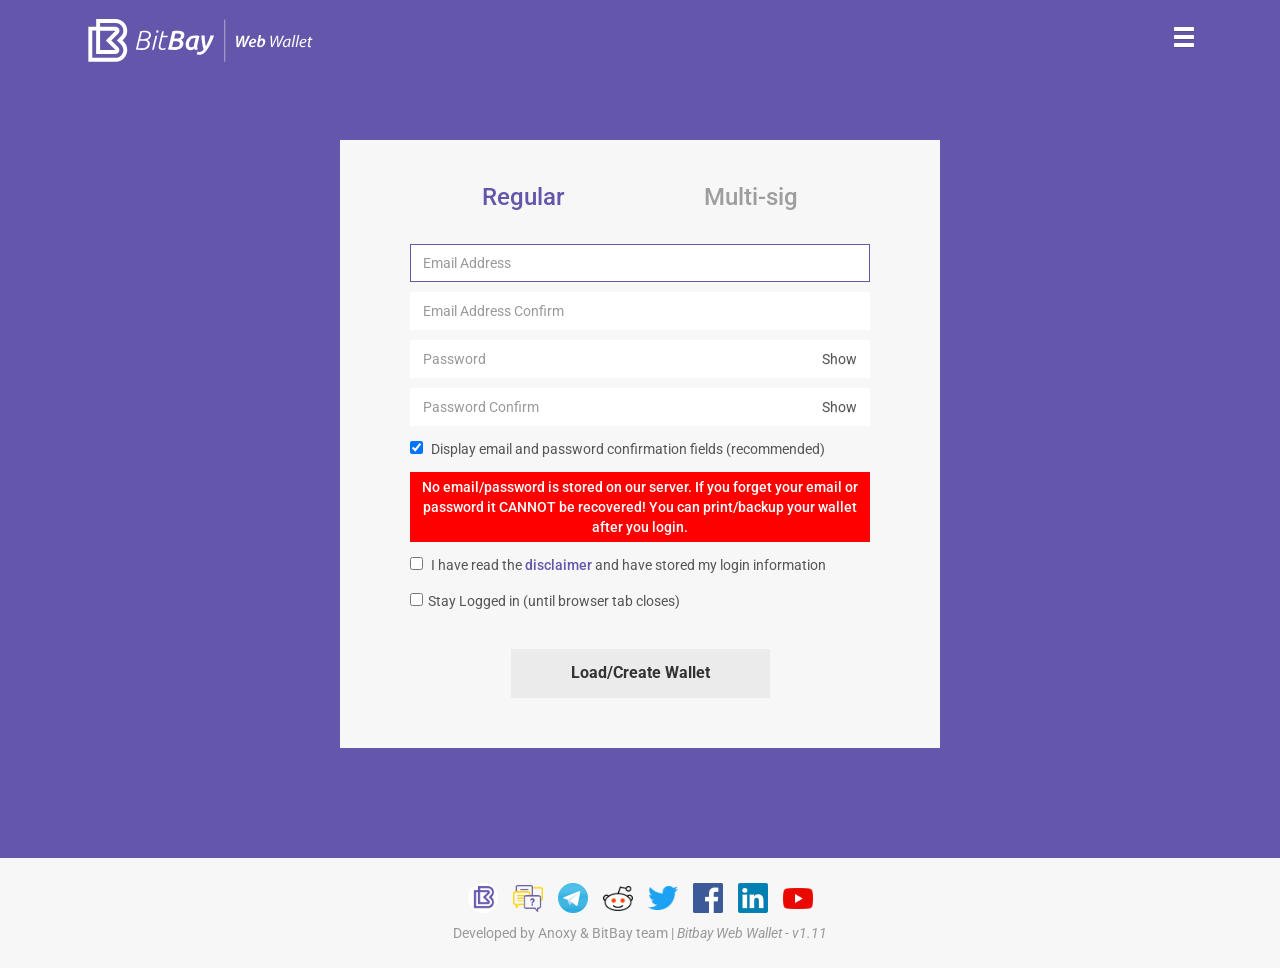
<file: index.html>
<!DOCTYPE html> 
<html lang="en">
	<head>

		<title>Bitbay Wallet - Decentralized Markets and Smarts Contracts</title>

        <meta http-equiv="content-type" content="text/html;charset=utf-8" />
		<meta name="keywords" content="bitbay, wallet, multisig, locktime, market, multisignature, address, browser, javascript, js, broadcast, transaction, verify, decode" />
		<meta name="description" content="A Bitbay Wallet written in Javascript. Supports Multisig, Custom Transactions, nLockTime and more!" />

		<meta http-equiv="X-UA-Compatible" content="IE=edge">
		<meta name="viewport" content="width=device-width, initial-scale=1.0">
		<meta http-equiv="Content-Security-Policy" 
				 content="
							default-src *; 
						  style-src * 'self' 'unsafe-inline' 'unsafe-eval'; 
						  script-src * 'self' 'unsafe-inline' 'unsafe-eval';">
		<!-- ****** faviconit.com favicons ****** -->
		<link rel="shortcut icon" href="assets/images/favicon/favicon.ico">
		<link rel="icon" sizes="16x16 32x32 64x64" href="assets/images/favicon/favicon.ico">
		<link rel="icon" type="image/png" sizes="196x196" href="assets/images/favicon/favicon-192.png">
		<link rel="icon" type="image/png" sizes="160x160" href="assets/images/favicon/favicon-160.png">
		<link rel="icon" type="image/png" sizes="96x96" href="assets/images/favicon/favicon-96.png">
		<link rel="icon" type="image/png" sizes="64x64" href="assets/images/favicon/favicon-64.png">
		<link rel="icon" type="image/png" sizes="32x32" href="assets/images/favicon/favicon-32.png">
		<link rel="icon" type="image/png" sizes="16x16" href="assets/images/favicon/favicon-16.png">
		<link rel="apple-touch-icon" href="assets/images/favicon/favicon-57.png">
		<link rel="apple-touch-icon" sizes="114x114" href="assets/images/favicon/favicon-114.png">
		<link rel="apple-touch-icon" sizes="72x72" href="assets/images/favicon/favicon-72.png">
		<link rel="apple-touch-icon" sizes="144x144" href="assets/images/favicon/favicon-144.png">
		<link rel="apple-touch-icon" sizes="60x60" href="assets/images/favicon/favicon-60.png">
		<link rel="apple-touch-icon" sizes="120x120" href="assets/images/favicon/favicon-120.png">
		<link rel="apple-touch-icon" sizes="76x76" href="assets/images/favicon/favicon-76.png">
		<link rel="apple-touch-icon" sizes="152x152" href="assets/images/favicon/favicon-152.png">
		<link rel="apple-touch-icon" sizes="180x180" href="assets/images/favicon/favicon-180.png">
		<meta name="msapplication-TileColor" content="#FFFFFF">
		<meta name="msapplication-TileImage" content="/assets/images/favicon/favicon-114.png">
		<meta name="msapplication-config" content="/assets/images/favicon/browserconfig.xml">
		<!-- ****** faviconit.com favicons ****** -->

		<link rel="stylesheet" href="assets/css/themes/Cerulean/bootstrap.min.css" media="screen" id="bootstrap-css">
		<link rel="stylesheet" href="assets/css/bootstrap-datetimepicker.min.css">
		<link rel="stylesheet" href="assets/css/pnotify.custom.min.css" media="all" >
		<link rel="stylesheet" href="assets/css/style.css?v=1.13" media="screen">
		
		<script type="text/javascript" src="assets/js/errors.js"></script>
		<!--
		<script type="text/javascript" src="js/jquery-1.9.1.min.js"></script>
		-->
		<script type="text/javascript" src="js/jquery-1.12.4.min.js"></script>

		<script type="text/javascript" src="js/moment.min.js"></script>
		<script type="text/javascript" src="js/transition.js"></script>
		<script type="text/javascript" src="js/collapse.js"></script>

		<script type="text/javascript" src="js/bootstrap.min.js"></script>
		<script type="text/javascript" src="js/bootstrap-datetimepicker.min.js"></script>

		<script type="text/javascript" src="js/crypto-min.js"></script>
		<script type="text/javascript" src="js/crypto-sha256.js"></script>
		<script type="text/javascript" src="js/crypto-sha256-hmac.js"></script>
		<script type="text/javascript" src="js/sha512.js"></script>
		<script type="text/javascript" src="js/ripemd160.js"></script>
		<script type="text/javascript" src="js/aes.js"></script>

		<script type="text/javascript" src="js/qrcode.js"></script>
		<script type="text/javascript" src="js/qcode-decoder.min.js"></script>
		<script type="text/javascript" src="js/jsbn.js"></script>
		<script type="text/javascript" src="js/ellipticcurve.js"></script>


		<script type="text/javascript" src="https://wallet.bitbay.market/servers.js?v=1.12"></script>
		<script type="text/javascript" src="js/coin.js?v=1.12"></script>
		<script type="text/javascript" src="js/coinbin.js?v=1.12"></script>
		
		<script type="text/javascript" src="assets/js/bootstrap-select.min.js"></script>
		<script type="text/javascript" src="assets/js/html5storage/HTML5.sessionStorage.js"></script>
		<script type="text/javascript" src="assets/js/custom.js?v=1.12"></script>
		<script type="text/javascript" src="assets/js/pnotify.custom.min.js"></script>
	</head>

	<body class="loggedout">
		<div id="wrap">
			<!-- Fixed navbar -->
			<div id="header" class="navbar navbar-default navbar-fixed-top" role="navigation">
				<div class="container">
					<div class="navbar-header">
						<ul class="nav navbar-nav navbar-right newmenu">
				      <li class="dropdown">
								<a class="dropdown-toggle" data-toggle="dropdown" href="#">
									<span class="glyphicon glyphicon-menu-hamburger"></span>
								</a>
					      <ul class="dropdown-menu">
									<li class="loginhide active"><a href="#wallet" data-toggle="tab">Regular Wallet</a></li>
									<li class="loginhide"><a href="#wallet" data-toggle="tab" id="multisigwalletLink">Individual MultiSig Wallet</a></li>
									<li class="logouthide">
										<a href="#wallet" data-toggle="tab">Wallet
											<p class="text-left small walletEmail"></p>
											<p class="walletBalance"></p>
										</a>
									</li>
									<li class="divider-text"></li>
									<li class="hidden"><a href="#newAddress" data-toggle="tab">New Address</a></li>
									<li><a href="#newTimeLocked" data-toggle="tab">Time Locked Address</a></li>
									<li><a href="#newMultiSig" data-toggle="tab">MultiSig Address</a></li>
									<li><a href="#verify" data-toggle="tab">Verify</a></li>
									<li><a href="#newTransaction" data-toggle="tab">Transaction</a></li>
									<li><a href="#sign" data-toggle="tab">Sign</a></li>
									<li><a href="#broadcast" data-toggle="tab">Broadcast</a></li>
									<li class="divider-text logouthide"></li>
									<li>
										<a id="walletLogout" href="#" class="logouthide" role="button" data-destroy="true">Logout</a>
									</li>
				        </ul>
			       </li>
				    </ul>						
						<a href="/" class="navbar-brand" id="homeBtn2">
							<img class="large logouthide" src="assets/images/logo-dark.svg">
							<img class="small logouthide" src="assets/images/logo-dark-small.svg">
							<img class="loginhide" height="52" src="assets/images/logo.svg"/>
						</a>
						<div class="row accountSessionLogout hide top-status">
							<a href="#wallet">
								<p class="text-left small walletEmail"></p>
							</a>
							<a id="walletLogout" href="javascript:;" class="color-link" role="button" data-destroy="true">Logout</a>
							<a href="#" class="walletBalance"></a>
						</div>
					</div>
				</div>
			</div>
			

			<div id="content" class="container">

				<noscript class="alert alert-danger center-block"><span class="glyphicon glyphicon-exclamation-sign"></span> This page uses javascript, please enable it to continue!</noscript>

				<div class="tab-content">
					
					<div class="tab-pane tab-content active" id="wallet">
						<div class="row">
							<div class="col-md-12">
								<!-- <h2>Bitbay offline Wallet <small> browser based offline wallet</small></h2> !-->
								
								<!-- User Wallet Login Form !-->
								<div class="row">
									<div id="openLogin" class="col-xs-12">
																				
										<form name="form-signin" id="form-signin" class="form-signin" role="form" action="javascript:;" autocomplete="off">
											<fieldset>									

												<div class="form-wallettype">
													<a id="regularwallet" class="active" href="#">Regular</a> 
													<a id="multisigwallet" href="#">Multi-sig</a> 														
												</div>
												<div class="form-group form-openWalletType">
													Wallet type: 
													<select class="form-control" id="openWalletType" >
														<option value="regular" selected="selected">Regular</option>
														<option value="multisig">Multisig 2-of-2</option>
													</select>
												</div>
																																				
												<div class="form-group form-email">
													<input id="openEmail" type="email" class="form-control confirm-email" placeholder="Email Address" required autofocus>
												</div>
												<div class="form-group form-email-confirm">
													<input id="openEmail-confirm" type="email" class="form-control confirm-input" placeholder="Email Address Confirm"  confirm="#openEmail">
												</div>
												<div class="form-group input-group form-password">
													<input id="openPass" type="password" class="form-control" placeholder="Password"  required >
													<span class="input-group-btn">
														<button class="showKey btn btn-default" type="button">Show</button>
													</span>
												</div>
												<div class="form-group input-group form-password-confirm">
													<input id="openPass-confirm" type="password" class="form-control confirm-input" placeholder="Password Confirm"  confirm="#openPass">
													<span class="input-group-btn">
														<button class="showKey btn btn-default" type="button">Show</button>
													</span>
												</div>
												<div class="form-group input-group form-password2 hidden">
													<input id="openPass2" type="password" class="form-control" placeholder="Password2" >
													<span class="input-group-btn">
														<button class="showKey btn btn-default" type="button">Show</button>
													</span>
												</div>
												<div class="form-group input-group form-password2-confirm hidden">
													<input id="openPass2-confirm" type="password" class="form-control confirm-input" placeholder="Password2 Confirm" confirm="#openPass2">
													<span class="input-group-btn">
														<button class="showKey btn btn-default" type="button">Show</button>
													</span>
												</div>
												<div class="form-group">
													<div id="openLoginStatus" class="alert alert-danger hidden"></div>	
												</div>
												<div class="form-group form-confirm-pass">
													<input id="confirmPass" type="checkbox" checked>
													<label for="confirmPass">Display email and password confirmation fields (recommended)</label>
												</div>																																		 
												<div class="form-group form-accept">
														<p class="underterms">No email/password is stored on our server. If you forget your email or password it CANNOT be recovered! You can print/backup your wallet after you login.</p>
														<input id="acceptTerms" type="checkbox">
														<label for="acceptTerms">I have read the 
															<a href="#disclaimer" role="button" class="btn-flat" data-toggle="modal">disclaimer</a> 
															and have stored my login information
														</label>
												</div>
												<div class="form-group">
													<span class="button-checkbox">
													<input id="remember" type="checkbox"><label for="remember">Stay Logged in (until browser tab closes)</label>
													<button type="button" class="btn-flat hidden" data-color="info">Remember Me</button>
													<select class="form-control hide" id="rememberMe">
														<option value="false" selected="selected">No</option>
														<option value="true">Yes</option>
													</select>
													</span>
												</div>
												<div class="form-group form-submit">
													<input id="openBtn" type="submit" class="btn-flatbay btn-flatbay-inactive" value="Load/Create Wallet">
												</div>
												<div id="errormessages"></div>																																					
											</fieldset>
										</form>
									</div>
								</div>

								<!-- Modal HTML -->
								<div id="disclaimer" class="modal fade">
										<div class="modal-dialog">
												<div class="modal-content">
														<div class="modal-header danger-area">
																<button type="button" class="close" data-dismiss="modal" aria-hidden="true">&times;</button>
																	<h2><span class="glyphicon glyphicon-warning-sign"></span> Warning - Disclaimer</h2>
														</div>
														<div class="modal-body">
															<div class="form-group form-notice">
																<h3>Understand the Risks in Using the BitBay Web Wallet</h3>
																<p>
																	Cryptocurrencies provide people with the power to control and own their money. Cryptocurrency wallets are not a bank. Moving away from the use of the typical banking system requires new responsibilities upon cryptocurrency users. We highly recommend using the Markets wallet vs this web wallet for the sake of added security. This BitBay web wallet is a free, open-source, client-side interface. It allows you to transact and store BitBay without the need to run a full BitBay node. The web wallet has 2 formats to access it, either through a stand alone offline wallet or through a legitimate website host for the sake of hosting multisignature services. <strong>What makes it so secure</strong> is that <strong>legitimate website hosts</strong> do not in any way store any private data on their server for accessing the wallet -  the wallet is completely independent of the website. This wallet grants the ability for websites to provide simplified payment services without any security risk on their part for hosting it. In other words, if the website is ever hacked, your wallet will still be safe! However, <strong>what makes it insecure</strong> is when entering your login credentials on a fraudulent website it  will result in you losing your coins. Scammers tend to use fear tactics to startle your common sense. Any emails received pertaining to the security of your web wallet will <strong>ALWAYS be malicious in nature</strong> and responding to these emails could lead to the <strong>LOSS OF YOUR COINS!</strong> 
																</p>
																<h3>Notice of your Private Login Key</h3>
																<p>
																	When creating new accounts, emails are requested because they provide a failsafe against duplicating passwords, since no two email addresses are the same. However, understand that IN NO WAY DOES THIS PROVIDE YOU WITH A FAILSAFE FOR PASSWORD RECOVERY. We highly recommend creating a new email account just for the sake of creating your web wallet - and do not use the account for sending and receiving emails. Different email &nbsp; password combinations are what create distinctive individual wallets. Be careful when entering your details as LOST LOGIN CREDENTIALS CAN NOT BE RECOVERED! We do not store any data about our users, not even email addresses. We do not confirm if an email is valid. It is only used to create your private key.
																</p>
															</div>
														</div>
														<div class="modal-footer">
																<button type="button" class="btn-flatbay" data-dismiss="modal">I understand the risks</button>
														</div>
												</div>
										</div>
								</div>								
								
								<!-- User Wallet !-->
								<div id="openWallet" class="hidden">
									<div class="row">
										
										<!-- Wallet Panel -->
										<div class="row">
<!--
											<div id="warning" class="col-md-12">
												<div class="col-md-12">
													<strong>IMPORTANT NOTICE: </strong> The BitBay Web Wallet is currently in development mode while we update it to work with the Dynamic Peg protocol.  Your funds are safe, but we advise you to not attempt to send funds from the wallet. If you want to access funds in the Web wallet please read the <strong><a href="https://forum.bitbay.market/t/how-to-import-your-bitbay-web-wallet-private-key-into-the-bitbay-qt-wallet/2227">support article</a></strong>
												</div>
											</div>
-->

											<div class="col-md-12">
																								
												<!-- Wallet User Panel -->
												<div class="col-md-8">													
													<div class="bs-component">
														<ul class="nav nav-tabs">
															<li class="hidden">
																<a data-toggle="tab" href="#walletInfo">Wallet Info</a>
															</li>
															<li class="active">
																<a data-toggle="tab" href="#walletSpendTab">Send</a>
															</li>
															<li>
																<a data-toggle="tab" href="#walletKeysTab">Receive</a>
															</li>
															<li class="">
																<a data-toggle="tab" href="#walletBackup">Wallet Backup</a>
															</li>
															<li class="dropdown hidden">
																<a class="dropdown-toggle" data-toggle="dropdown" href="#">Bitbay <span class="caret"></span></a>
																<ul class="dropdown-menu">
																	<li>
																		<a href="http://bitbay.market" target="_blank">Bitbay Website</a>
																	</li>
																	<li class="divider"></li>
																	<li>
																		<a href="http://explorer.bitbay.market" target="_blank">Bitbay Blockexplorer</a>
																	</li>
																	<li class="divider"></li>
																	<li>
																		<a href="https://bitcointalk.org/index.php?topic=890531.0" target="_blank">Bitbay - Bitcointalk</a>
																	</li>
																	<li class="divider"></li>
																	<li>
																		<a href="https://twitter.com/bitbayofficial" target="_blank">Bitbay - Twitter</a>
																	</li>
																</ul>
															</li>
														</ul>														
														<div class="tab-content" id="WalletTabContent">
															<div class="tab-pane fade" id="walletBackup">
																<div class="backuptext">
																	The following information can be used to recover your account and funds.  You can manually copy them or print them and store them in a safe place.
																	<span class="warning">Do not share them with anyone as it provides access to your wallet and therefore your funds.</span>
																</div>
																<div class="backupfunctions">
																	<a href="#print" id="print" class="ul">Print Wallet Information  <span class="glyphicon glyphicon-print"></span></a><br>
																</div>
																<div id="printArea" class="hidden">
																	in here will populate with wallet info
																</div>
																<div id="walletKeys">
																	<div class="share-yes">
																		<label>Address (Share)</label>
																		<input class="form-control address can-copy" type="text" readonly>
																							
																		<label class="wallet_multisig_keys">RedeemScript (Share)</label>
																		<input class="form-control can-copy redeemScript_wallet wallet_multisig_keys" type="text" readonly>
																		
																		<label class="wallet_maybe_multisig_keys">Public key (Share)</label>
																		<input class="form-control pubkey wallet_maybe_multisig_keys can-copy" type="text" readonly>
																		<input class="form-control pubkey2 wallet_multisig_keys wallet_maybe_multisig_keys can-copy" type="text" readonly>
																	</div>																	

																	<div class="share-no">																	
																		<label>Private key - WIF key (Private - Don't share)</label>
																		<div class="input-group ">
																			<input class="form-control privkey" type="password" readonly>
																			<span class="input-group-btn">
																				<button class="showKey btn btn-default" type="button">Show</button>
																			</span>
																		</div>
																		<div class="input-group wallet_multisig_keys">
																			<input class="form-control privkey2" type="password" readonly>
																			<span class="input-group-btn">
																				<button class="showKey btn btn-default" type="button">Show</button>
																			</span>
																		</div>
																		
																		<label class="wallet_maybe_multisig_keys hide">AES-256 Encrypted WIF key (Private - Don't share)</label>
																		<div class="input-group wallet_maybe_multisig_keys hide">
																			<input class="form-control privkeyaes" type="password" readonly>
																			<span class="input-group-btn">
																				<button class="showKey btn btn-default" type="button">Show</button>
																			</span>
																		</div>
																		<div class="input-group wallet_multisig_keys wallet_maybe_multisig_keys hide">
																			<input class="form-control privkeyaes2" type="password" readonly>
																			<span class="input-group-btn">
																				<button class="showKey btn btn-default" type="button">Show</button>
																			</span>
																		</div>
																	</div>																	
																</div>
																<div class="walletnotice">
																	<p class="text-muted">This page uses javascript to generate your addresses and sign your transactions within your browser, this means we <i>never</i> receive your private keys, this can be independently verified by reviewing the source code on <a href="https://github.com/OutCast3k/coinbin/" target="_blank">github</a>.</p>
																</div>																
															</div>
															<div class="tab-pane fade" id="walletInfo">
																	- <a class="ul" href="https://bitcointalk.org/index.php?topic=890531.0" target="_blank">Bitcointalk</a><br>
																	- <a class="ul" href="https://twitter.com/bitbaytalk" target="_blank">Twitter</a><br>
																	- <a class="ul" href="https://www.facebook.com/bitbaymarket" target="_blank">Facebook</a><br>
																	- <a class="ul" href="https://plus.google.com/communities/114750118216930193130" target="_blank">Google+</a><br>
																	- <a class="ul" href="http://bitbay.market/" target="_blank">The new and improved Official Site!</a><br>
																	- <a class="ul" href="http://bitbaymarket.net/" target="_blank">The original Mirror Site linking directly to Halo ftp</a><br>
																	<br>
																	Telegram: <a href="https://t.me/bitbayofficial" target="_blank">@bitbayofficial</a><br>
																	Slack: <a href="http://bitbay.slack.com/" target="_blank">http://bitbay.slack.com/</a><br>
																	<br>
																	Want to see where all the action is?<br>
																	Most of the fun, testing and core community chat happens on slack! Please join us there by using this link:<br>
																	<a class="ul" href="http://bitbay.market/wp-login.php?action=slack-invitation" target="_blank">http://bitbay.market/wp-login.php?action=slack-invitation</a>
															</div>
															<div class="tab-pane fade active in" id="walletSpendTab">
																<div id="walletSpend">
																	<div class="row" id="walletSpendType">
																		<input id="walletSpendTypeLiquid" class="walletSpendRadioButton" name="walletSpendTypeName" type="radio" checked=true /><label for="walletSpendTypeLiquid">Send Liquidity</label><br/>
																		<input id="walletSpendTypeReserve" class="walletSpendRadioButton" name="walletSpendTypeName" type="radio" /><label for="walletSpendTypeReserve">Send Reserves (1-month timelock)</label><br/>
																		<br/>
																	</div>
																	<div class="row" id="walletSpendTo">
																		<div class="form-horizontal output">
																			<div class="col-sm-7">
																				<label>Address</label>
																				<input class="form-control addressTo" data-original-title="" title="Address to send to" type="text">
																			</div>
																			<div class="col-sm-4">
																				<label>Amount</label>
																				<div class="input-group">
																					<input class="form-control form-control-div amount" data-original-title="" placeholder="0.00000000" title="Amount to send" type="text"><span class="input-group-addon amountCoinSymbol">Coin</span>
																				</div>
																			</div><a class="addressAdd" href="javascript:;" title="add/remove address to send to"><span class="glyphicon glyphicon-plus"></span></a><br>
																			<br>
																		</div>
																	</div>
																	<div class="row">
																		<div class="col-sm-7">
																			<label>Transaction Fee</label>
																			<div class="input-group">
																				<input class="form-control form-control-div" id="txFee" placeholder="0.00000000" type="text" value="0.002" title="The amount to pay in network miner fees - 0.002 or more recommended"> 
																				<span class="input-group-addon amountCoinSymbol">Coin</span>
																			</div>
																		</div>
																		<div class="col-sm-4">
																			<label>BitBay Development Fund</label>
																			<div class="input-group">
																				<input class="form-control form-control-div" id="developerDonation" placeholder="0.00000000" type="text" value="0" title="The amount to donate to the BitBay Development Fund"> 
																				<span class="input-group-addon amountCoinSymbol">Coin</span>
																			</div>
																		</div>
																	</div><br>
																	<div class="alert alert-danger hidden" id="walletSendStatus"></div>
																	<div class="form-send-buttons">
																		<button class="btn-flatbay btn-flatbay-inactive" id="walletSendBtn" type="button">Send</button> 
																		<button class="btn-flat-purple" id="walletSendReset" type="button">Reset</button>
																	</div>
																</div>
															</div>
															<div class="tab-pane fade" id="walletKeysTab">
																<div id="walletKeysCopy">
																</div>
															</div>
														</div>
													</div>
												</div>
												<div class="col-md-4">
													<div class="bs-component panel-right">
														<div class="panel panel-default panel-balance">
															<div class="panel-body">
																
																<label>Your Total:</label> 
																<div>
																	<a href="javascript:;" id="walletBalance" class="walletBalance fade in">0.00</a> 
																	<span class="hidden" id="walletLoader"><span class="glyphicon glyphicon-repeat glyphicon-spin"></span></span> 
																</div>
																
																<label>Your Liquidity:</label> 
																<div>
																	<a href="javascript:;" id="walletBalanceLiquid" class="walletBalanceLiquid">0.00</a> 
																</div>
																
																<label>Your Reserve:</label> 
																<div>
																	<a href="javascript:;" id="walletBalanceReserve" class="walletBalanceReserve">0.00</a> 
																</div>
																
																<label>Frozen coins:</label> 
																<div>
																	<a href="javascript:;" id="walletBalanceFrozen" class="walletBalanceFrozen">0.00</a> 
																</div>
																
																<a href="javascript:;" id="walletHistory" target="_blank">History</a>
															</div>
														</div>														
														<!-- QR Code -->
														<div class="panel panel-default panel-qrcode">
															<div class="panel-heading">
																<label>Your Address:</label> 
																<span class="hide" id="walletAddress"></span> <a href="#" id="walletAddressExplorer" target="_blank"></a>
															</div>
															<div class="panel-body text-center">
																<div id="walletQrCode"></div>
															</div>
														</div>
													</div>
												</div><!-- Wallet Unspend UTXO Wallet-->												
											</div>
										</div>
									</div>
								</div>
							</div>
						</div>
					</div>

					<div class="tab-pane tab-content" id="newAddress">
						<h2>New Address <small>create a new address</small></h2>
						<p>Any keys used you will need to manually store safely as they will be needed later to redeem the $BAY.</p>
						<label>Address (Share)</label>

						<div class="input-group">
							<input id="newBitcoinAddress" type="text" class="form-control address" value="" readonly>
							<span class="input-group-btn">
								<button class="qrcodeBtn btn btn-default" type="button" data-toggle="modal" data-target="#modalQrcode"><span class="glyphicon glyphicon-qrcode"></span></button>
							</span>
						</div>

						<label>Public key (Share)</label>
						<input id="newPubKey" type="text" class="form-control" readonly>
						<label>Private key (WIF key)</label>
						<div class="input-group">
							<input id="newPrivKey" type="password" class="form-control" value="" readonly>
							<span class="input-group-btn">
								<button class="showKey btn btn-default" type="button">Show</button>
							</span>
						</div>

						<div id="aes256wifkey" class="hidden">
							<label>AES-256 Encrypted WIF key</label>
							<input id="newPrivKeyEnc" type="text" class="form-control" value="" readonly>
						</div>

						<h3>Address Options</h3>
						<p>You can use the advanced options below to generate different kind of keys and addresses.</p>
						<div class="checkbox">
							<label><input type="checkbox" id="newCompressed" class="checkbox-inline" checked> Compress <span class="text-muted">(recommended)</span></label>
						</div>
						<div class="checkbox">
							<label><input type="checkbox" id="newBrainwallet" class="checkbox-inline"> Custom Seed or Brain Wallet</label>
							<input type="text" class="form-control hidden" id="brainwallet">
						</div>

						<div class="checkbox">
							<label><input type="checkbox" id="encryptKey" class="checkbox-inline"> Encrypt Private Key with AES-256 Password</label>
							<div id="aes256passform" class="row hidden">
								<div class="col-md-6">
									<input type="password" class="form-control" id="aes256pass" placeholder="Password">
								</div>
								<div class="col-md-6">
									<input type="password" class="form-control" id="aes256pass_confirm" placeholder="Confirm Password">
								</div>
							</div>

							<div id="aes256passStatus" class="row hidden">
								<div class="col-md-12">
									<br>
									<div class="alert alert-danger"> <span class="glyphicon glyphicon-exclamation-sign"></span> Your passwords do not match, please try again!</div>
								</div>
							</div>

						</div>

						<input type="button" class="btn-flatbay" value="Generate" id="newKeysBtn">
						<br>
					</div>

					<div class="tab-pane tab-content" id="newSegWit">
						<h2>New SegWit Address <small> Smaller &amp; Faster Transactions</small></h2>

						<p>Any keys used you will need to manually store safely as they will be needed later to redeem the $BAY.</p>

						<label>SegWit Address (Share)</label>

						<div class="input-group">
							<input id="newSegWitAddress" type="text" class="form-control address" value="" readonly>
							<span class="input-group-btn">
								<button class="qrcodeBtn btn btn-default" type="button" data-toggle="modal" data-target="#modalQrcode"><span class="glyphicon glyphicon-qrcode"></span></button>
							</span>
						</div>

						<label>RedeemScript</label>
						<input id="newSegWitRedeemScript" type="text" class="form-control" readonly>

						<label>Public key</label>
						<input id="newSegWitPubKey" type="text" class="form-control" readonly>

						<label>Private key (WIF key)</label>
						<div class="input-group">
							<input id="newSegWitPrivKey" type="password" class="form-control" value="" readonly>
							<span class="input-group-btn">
								<button class="showKey btn btn-default" type="button">Show</button>
							</span>
						</div>


						<h3>Address Options</h3>
						<p>You can use the advanced options below to generate different kind of keys and addresses.</p>

						<div class="checkbox">
							<label><input type="checkbox" id="newSegWitBrainwallet" class="checkbox-inline"> Custom Seed or Brain Wallet</label>
							<input type="text" class="form-control hidden" id="brainwalletSegWit">
						</div>

						<input type="button" class="btn-flatbay " value="Generate" id="newSegWitKeysBtn">
						<br>
					</div>

					<div class="tab-pane tab-content" id="newMultiSig">
<!--						<h2>New Secure Multisig Address <small>Secure multisig address</small></h2>-->
						<h2>New Secure Multisig Address</h2>

						<div class="row">

							<div class="col-md-8">
								<p>Public keys can be <a href="#newAddress">generated in your browser</a> or from your BitBay client.</p>
								<p>Enter the public keys of all the participants, to create a <a href="https://en.bitcoin.it/wiki/Address#Multi-signature_addresses" target="_blank">multi signature address</a>. Maximum of 15 allowed. Compressed and uncompressed public keys are accepted.</p>
							</div>

							<div class="col-md-3">
								<p class="alert alert-info">
									<span class="glyphicon glyphicon-info-sign"></span> 
									<a href="https://forum.bitbay.market/t/multisig-wallet-creation-and-redeeming-of-funds-web-wallet-tutorial/1024" target="_blank">
										<abbr>Tutorial on Multisig Creation and Spending</abbr>
									</a>
								</p>
								<p class="alert alert-info hidden"><span class="glyphicon glyphicon-info-sign"></span> <a href="javascript:;" data-toggle="modal" data-target="#modalMediator"><abbr>Need a Mediator?</abbr></a></p>
							</div>

							<div class="col-md-1">
							</div>
						</div>

						<div id="multisigPubKeys" class="row">
							<div class="form-horizontal">
								<div class="col-xs-11">
									<input type="text" class="form-control pubkey">
								</div>
								<a href="javascript:;" class="pubkeyAdd"><span class="glyphicon glyphicon-plus"></span></a>
								<br><br>
							</div>
						</div>

						<p>Enter the least amount of signatures required to release the coins</p>
						<div class="row">
							<div class="col-xs-3">
								<select id="releaseCoins" class="form-control">
									<option>1</option>
									<option selected>2</option>
									<option>3</option>
									<option>4</option>
									<option>5</option>
									<option>6</option>
									<option>7</option>
									<option>8</option>
									<option>9</option>
									<option>10</option>
									<option>11</option>
									<option>12</option>
									<option>13</option>
									<option>14</option>
									<option>15</option>
								</select>
							</div>
						</div>

						<br>

						<div id="multiSigErrorMsg" class="alert alert-danger" style="display:none;"></div>

						<div class="alert alert-success hidden" id="multiSigData">
							<label>Address</label>
							<p>Payment should be made to this address:</p>
							<div class="row">
								<div class="col-lg-6">
									<div class="input-group">
										<input type="text" class="form-control address" value="" readonly>
										<span class="input-group-btn">
											<button class="qrcodeBtn btn btn-default" type="button" data-toggle="modal" data-target="#modalQrcode"><span class="glyphicon glyphicon-qrcode"></span></button>
										</span>
									</div>
								</div>
							</div>
							<label>Redeem Script</label>
							<p>This script should be <i>saved and should be shared with all the participants before a payment is made</i>, so they may validate the authenticity of the address, it will also be used later to release the coins.</p>
							<textarea class="form-control script" style="height:160px" readonly></textarea>
							<label>Shareable URL</label>
							<input type="text" class="scriptUrl form-control" readonly>
						</div>

						<input type="button" class="btn-flatbay " value="Submit" id="newMultiSigAddress">
						<br>
					</div>

                    <div class="tab-pane tab-content" id="newTimeLocked">
                        <h2>New Time Locked Address <small>Coins can be released only after a certain date</small></h2>

                        <div class="row">

                            <div class="col-md-9">
				<p>Use <i><a href="https://github.com/bitcoin/bips/blob/master/bip-0065.mediawiki" target="_blank">OP_CHECKLOCKTIMEVERIFY</a></i> (OP_HODL) to create a time locked address where the funds are unspendable until a set date and time has passed.</p>
                                <p>Public keys can be <a href="#newAddress">generated in your browser</a> or from your BitBay client.</p>
								<p>Enter the public key that will be able to unlock the funds after a certain date.</p>
                            </div>

														<div class="col-md-3">
															<p class="alert alert-info">
																<span class="glyphicon glyphicon-info-sign"></span> 
																<a href="https://forum.bitbay.market/t/time-locked-wallet-creation-and-redeeming-of-funds-web-wallet-tutorial/1008" target="_blank">
																	<abbr>Tutorial on TimeLocked Wallet</abbr>
																</a>
															</p>
														</div>

                        </div>

                        <div class="row">
                            <div class="form-horizontal">
                                <div class="col-xs-12">
                                    <input id="timeLockedPubKey" type="text" class="form-control pubkey">
                                </div>
                            </div>
                        </div>

                        <p id="timeLockedRbTypeBox">
                        	Enter the 
                        		<input type="radio" id="timeLockedRbTypeDate" name="timeLockedRbType" value="date" checked="checked"> 
                        		<label for="timeLockedRbTypeDate">date and time</label> 
                        		or                         		
                        		<input type="radio" id="timeLockedRbTypeBlockHeight" name="timeLockedRbType" value="blockheight">
                        		<label for="timeLockedRbTypeBlockHeight">blockheight</label>

                        		required to release the coins: 
                        </p>
                        <div class="row">
                            <div class="col-md-6">
                                <div class="form-group">
                                    <div>
                                        <div class="input-group date" id="timeLockedDateTimePicker">
																					<input type="text" class="form-control" placeholder="MM/DD/YYYY hh:mm" />
                                        <span class="input-group-addon">
                                          <span class="glyphicon glyphicon-calendar"></span>
                                        </span>
																			</div>
																			<div class="alert alert-danger hidden delete">
																				This must be a UTC/GMT time - Need help to convert your time to UTC/GMT? <a href="http://time.unitarium.com/utc/" target="_blank">http://time.unitarium.com/utc/</a>
																			</div>
                                    </div>
                                    <div class="hidden" id="timeLockedBlockHeight">
                                        <input type="text" id="timeLockedBlockHeightVal" class="form-control" placeholder="Blockheight" />
                                    </div>
                                </div>
                            </div>
                        </div>

                        <br>

                        <div id="timeLockedErrorMsg" class="alert alert-danger" style="display:none;"></div>

                        <div class="alert alert-success hidden" id="timeLockedData">
                            <label>Address</label>
                            <p>Payment should be made to this address:</p>
                            <div class="row">
                                <div class="col-lg-6">
                                    <div class="input-group">
                                        <input type="text" class="form-control address" value="" readonly>
                                        <span class="input-group-btn">
                                            <button class="qrcodeBtn btn btn-default" type="button" data-toggle="modal" data-target="#modalQrcode"><span class="glyphicon glyphicon-qrcode"></span></button>
                                        </span>
                                    </div>
                                </div>
                            </div>
                            <label>Redeem Script</label>
                            <p>This script should be <i>saved and should be shared with all the participants before a payment is made</i>, so they may validate the authenticity of the address, it will also be used later to release the coins.</p>
                            <textarea class="form-control script" style="height:160px" readonly></textarea>
                            <label>Shareable URL</label>
                            <input type="text" class="scriptUrl form-control" readonly>
                        </div>

                        <input type="button" class="btn-flatbay" value="Submit" id="newTimeLockedAddress">
                        <br>
                    </div>

					<div class="tab-pane tab-content" id="newHDaddress">
						<h2>New HD Address <small>making bip32 even easier</small></h2>
						<p>Use the form below to generate a <i>master</i> hierarchical deterministic address.</p>

						<label>xPub Address</label>
						<div class="input-group">
							<input id="newHDxpub" type="text" class="form-control" value="" readonly>
							<span class="input-group-btn">
								<button class="deriveHDbtn btn btn-default" type="button"><span title="Derive from key" class="glyphicon glyphicon-chevron-right"></span></button>
							</span>
						</div>

						<label>xPrv Address</label>
						<div class="input-group">
							<input id="newHDxprv" type="text" class="form-control" value="" readonly>
							<span class="input-group-btn">
								<button class="deriveHDbtn btn btn-default" type="button"><span title="Derive from key" class="glyphicon glyphicon-chevron-right"></span></button>
							</span>
						</div>

						<h3>Address Options</h3>
						<p>You can use the advanced options below to generate different kinds of master addresses.</p>
						
						<div class="checkbox">
							<label><input type="checkbox" id="newHDBrainwallet" class="checkbox-inline"> Custom Seed or Brain Wallet</label>
							<input type="text" class="form-control hidden" id="HDBrainwallet">
						</div>

						<input type="button" class="btn-flatbay " value="Generate" id="newHDKeysBtn">
					</div>

					<div class="tab-pane tab-content" id="newTransaction">
						<h2>Transaction <small>Create a new transaction</small></h2>
						<p>Use this page to create a raw transaction</p>

						<b>Address, WIF key or Redeem Script</b>:
						<div class="input-group">
							<span class="input-group-btn">
								<button class="btn btn-info2 qrcodeScanner" type="button" data-toggle="modal" data-target="#modalQrcodeScanner" forward-result="#redeemFrom"><span class="glyphicon glyphicon-camera"></span></button>
							</span>
							<input type="text" id="redeemFrom" class="form-control" value="">
							<span class="input-group-btn">
								<button id="redeemFromBtn" class="btn btn-info2" type="button">Load</button>
							</span>
						</div>

						<br>

						<div class="hidden alert alert-danger" id="redeemFromStatus"></div>

						<div class="hidden alert alert-info" id="redeemFromAddress"></div>

						<div>
							<a href="javascript:;" id="optionsCollapse"><div class="well well-sm"><span class="glyphicon glyphicon-collapse-down" id="glyphcollapse"></span> Advanced Options</div></a>

							<div class="hidden" id="optionsAdvanced">

								<label>Clear Inputs</label>
								<p class="checkbox">
									<label><input type="checkbox" id="clearInputsOnLoad" class="checkbox-inline" checked> Clear existing inputs when new inputs are loaded.</label>
								</p>

								<hr>

								<label>Null Data</label> <span class="text-muted text-normal">(80 byte limit, <i>40 bytes recommended</i>)</span>
								<p class="checkbox">
									<label><input type="checkbox" id="opReturn" class="checkbox-inline"> Allow data to be sent within the transaction and stored in the blockchain by using <a href="https://bitcoin.org/en/developer-guide#null-data" target="_blank">OP_RETURN</a>.
									</label>
									<div class="text-muted">When using this option you may enter a hex string or address into the address field on the output tab.</div>
								</p>

								<hr>

								<label>Lock Time</label>
								<p>The <a href="https://bitcoin.org/en/developer-guide#locktime-and-sequence-number">locktime</a> indicates the earliest time a transaction can be added to the block chain.</p>
								<input type="text" class="form-control" value="0" id="nLockTime">

								<hr>

								<div id="txTimeOptional">
									<label>Extra time field</label>
									<p>Indicates the timestamp of a transaction.</p>
									<input type="text" class="form-control" value="0" id="nTime">

									<hr>
								</div>

								<label>Replace By Fee (RBF)</label>
								<p class="checkbox">
									<label><input type="checkbox" id="txRBF" class="checkbox-inline"> Make this a <a href="https://en.bitcoin.it/wiki/Transaction_replacement" target="_blank">RBF transaction</a>.</label>
								</p>

								<hr>

								<label>Network</label>
								<p>The <a href="#settings">settings</a> page can be used to select alternative networks of which you can retrieve your unspent outputs and broadcast a signed transaction into.</p>

								<hr>
							</div>
						</div>

						<ul class="nav nav-tabs" id="putTabs">
							<li class="active"><a href="#txoutputs" data-toggle="tab">Outputs <small>(<span id="totalOutput">0.00000000</span>)</small></a></li>
							<li><a href="#txinputs" data-toggle="tab">Inputs <small>(<span id="totalInput">0.00000000</span>)</small></a></li>
						</ul>

						<br>

						<div class="tab-content">

							<div class="tab-pane fade in active" id="txoutputs">

								<span class="pull-right"><a href="javascript:;" id="donateTxBtn" class="btn btn-link"><span class="glyphicon glyphicon-heart"></span> Donate!</a></span>

								<p>Enter the address and amount you wish to make a payment to.</p>
								<div class="row">
									<div class="col-xs-8">
										<label><abbr title="Address to send to">Address</abbr></label>
									</div>
									<div class="col-xs-3">
										<label><abbr title="Amount to send">Amount</abbr></label>
									</div>
									<div class="col-xs-1">
									</div>
								</div>

								<div id="recipients">
									<div class="row recipient">
										<div class="col-xs-8">
											<input type="text" class="form-control address" placeholder="1">
										</div>
										<div class="col-xs-3">
											<div class="input-group">
												<input type="text" class="form-control form-control-div amount" placeholder="0.00000000"> <span class="input-group-addon amountCoinSymbol">Coin</span>
											</div>
										</div>
										<div class="col-xs-1">
											<a href="javascript:;" class="addressAddTo"><span class="glyphicon glyphicon-plus"></span></a>
										</div>
									</div>
								</div>
							</div>


							<div class="tab-pane fade" id="txinputs">
								<p>Enter the details of inputs you wish to spend.</p>
								<div class="row">
									<div class="col-xs-5">
										<label><abbr title="Transaction ID">Transaction ID:</abbr></label>
									</div>
									<div class="col-xs-1">
										<label><abbr title="Transaction Input Number">N</abbr></label>
									</div>
									<div class="col-xs-3">
										<label>Script</label>
									</div>
									<div class="col-xs-2">
										<label><abbr title="This field is for accounting purposes only - the entire input will be spent!">Amount</abbr></label>
									</div>
									<div class="col-xs-1">
									</div>
								</div>

								<div id="inputs">
									<div class="row inputs">
										<div class="col-xs-5">
											<input type="text" class="form-control txId" placeholder="">
										</div>
										<div class="col-xs-1">
											<input type="text" class="form-control txIdN" placeholder="0">
										</div>
										<div class="col-xs-3">
											<input type="text" class="form-control txIdScript">
										</div>
										<div class="col-xs-2">
											
											<div class="input-group">
												<input type="text" class="form-control form-control-div txIdAmount" placeholder="0.00000000"> <span class="input-group-addon amountCoinSymbol">Coin</span>
											</div>
										</div>
										<div class="col-xs-1">
											<a href="javascript:;" class="txidAdd"><span class="glyphicon glyphicon-plus"></span></a>
											<a href="javascript:;" class="txidClear"><span class="glyphicon glyphicon-minus"></span></a>
										</div>
									</div>
								</div>

							</div>
						</div>

						<br>

						<div class="row">
							<div class="col-xs-3">
								<label><abbr title="What is not spent will be used as a transaction fee">Transaction Fee</abbr>&nbsp;&nbsp;<a href="#no" target="_blank"><span class="glyphicon glyphicon-question-sign"></span></a></label>
								<div class="input-group">
									<input id="transactionFee" class="form-control form-control-div amount" readonly placeholder="0.00000000" type="text"> <span class="input-group-addon amountCoinSymbol">Coin</span>
								</div>
							</div>
						</div>

						<br>

						<div id="transactionCreateStatus" class="alert alert-danger hidden"></div>

						<div id="transactionCreate" class="alert alert-success hidden">
							<label>Transaction</label>
							<button class="qrcodeBtn btn btn-default" type="button" data-toggle="modal" data-target="#modalQrcode" style="float:right;"><span class="glyphicon glyphicon-qrcode"></span></button>

							<p>The transaction below has been generated and encoded. It can be broadcasted once it has been signed.</p>
							<br>
			                                <textarea class="form-control" style="height:150px" readonly></textarea>

							<p class="text-muted">Size: <span class="txSize">0</span> <i>bytes</i></p>
						</div>

						<input type="button" value="Submit" class="btn-flatbay " id="transactionBtn">

						<br>
					</div>

					<div class="tab-pane tab-content" id="verify">
						<h2>Verify <small>transactions and other scripts</small></h2>
						<div class="row">
							<div class="col-md-12">
								<p>Enter the raw transaction, redeem script, pubkey, hd address or wif key to convert it into a readable format that can be verified manually.</p>
								<textarea type="text" id="verifyScript" class="form-control" style="height:125px"></textarea>
							</div>
						</div>
						<br>

						<div class="hidden verifyData" id="verifyRsData">

							<h4>Redeem Script</h4>
							<p><span style="float:right"><a href="javascript:;" target="_blank" class="verifyLink" title="Link to this page"><span class="glyphicon glyphicon-link"></span></a></span>The above redeem script has been decoded</p>

							<div class="hidden" id="verifyRsDataMultisig">
								<label>Multi Signature Address</label>
								<div class="row">
    									<div class="col-lg-6">
    										<div class="input-group">
    											<input type="text" class="form-control address multisigAddress" value="" readonly>
    											<span class="input-group-btn">
    												<button class="qrcodeBtn btn btn-default" type="button" data-toggle="modal" data-target="#modalQrcode"><span class="glyphicon glyphicon-qrcode"></span></button>
    											</span>
    										</div>
    									</div>
    								</div>

								<label>Required Signatures</label>
		    						<p class="signaturesRequired">?</p>
    								<label>Signatures Required from</label>
    								<table class="table table-striped table-hover">
    									<tbody>
    									</tbody>
    								</table>
								<br>
							</div>
	
							<div class="hidden verifyData" id="verifyRsDataSegWit">
				                               	<label>Segwit Address</label>
   								<div class="row">
   									<div class="col-lg-6">
    										<div class="input-group">
    											<input type="text" class="form-control address segWitAddress" value="" readonly>
    											<span class="input-group-btn">
    												<button class="qrcodeBtn btn btn-default" type="button" data-toggle="modal" data-target="#modalQrcode"><span class="glyphicon glyphicon-qrcode"></span></button>
    											</span>
    										</div>
									</div>
								</div>
								<br>
							</div>

							<div class="hidden verifyData" id="verifyRsDataHodl">
								<label>Hodl Address</label>
								<div class="row">
									<div class="col-md-12">
										<div class="input-group">
											<input type="text" class="form-control address" value="" readonly>
											<span class="input-group-btn">
												<button class="qrcodeBtn btn btn-default" type="button" data-toggle="modal" data-target="#modalQrcode"><span class="glyphicon glyphicon-qrcode"></span></button>
											</span>
										</div>
									</div>
								</div>

								<label>Required Signature</label>
								<div class="row">
									<div class="col-md-12">
										<div class="input-group">
											<input type="text" class="form-control address pubkey" value="" readonly>
											<span class="input-group-btn">
												<button class="qrcodeBtn btn btn-default" type="button" data-toggle="modal" data-target="#modalQrcode"><span class="glyphicon glyphicon-qrcode"></span></button>
											</span>
										</div>
									</div>
								</div>

								<label>Unlock Time UTC/GMT or BlockHeight</label>
								<div class="row">
									<div class="col-md-4">
										<div class="input-group">
											<input type="text" class="form-control date" value="" readonly>
										</div>
									</div>
								</div>
							</div>
						</div>

						<div class="hidden verifyData" id="verifyTransactionData">
							<h4>Transaction Script</h4>
							<p><span style="float:right"><a href="" target="_blank" class="verifyLink" title="Link to this page"><span class="glyphicon glyphicon-link"></span></a></span>The above script has been decoded</p>
							<div><b>Version</b>: <span class="transactionVersion"></span></div>
							<div class="txtime"><b>Transaction Time</b>: <span class="transactionTime"></span></div>
							<div><b>Transaction Size</b>: <span class="transactionSize"></span></div>
							<div><b>Lock time</b>: <span class="transactionLockTime"></span></div>
							<div class="transactionSegWit"><b>SegWit</b>: True</div>
							<div class="transactionRBF"><b>RBF</b>: This is a <a href="https://en.bitcoin.it/wiki/Transaction_replacement">replace by fee</a> transaction!</div>

							<hr>

							<label>Inputs</label>
							<table class="table table-striped table-hover ins">
								<thead>
									<tr style="font-weight:bold;">
										<td><abbr title="the transaction id">Txid</abbr></td><td><abbr title="index id of the the transaction">N</abbr></td><td><abbr title="transaction script">Script</abbr></td><td><abbr title="is input signed?">Signed?</abbr></td><td><abbr title="is transaction a multisig transaction?">MultiSig?</abbr></td>
									</tr>
								</thead>
								<tbody>
								</tbody>
							</table>

							<label>Outputs</label>
							<table class="table table-striped table-hover outs">
								<thead>
									<tr style="font-weight:bold;">
										<td><abbr title="address the funds are being sent to">Address</abbr></td>
										<td><abbr title="the amount the address is being sent">Amount</abbr></td>
										<td><abbr title="the script of the transaction">Script</abbr></td>
									</tr>
								</thead>
								<tbody>
								</tbody>
							</table>
						</div>


						<div class="hidden verifyData" id="verifyPrivKey">
							<h4>WIF key</h4>
							<p>The above wif key has been decoded</p>
							<p><b>Address</b>: <input type="text" class="form-control address" readonly></p>
							<p><b>Public key</b>: <input type="text" class="form-control pubkey" readonly></p>
							<p><b>Private key</b>: <input type="text" class="form-control privkey" readonly></p>
							<p><b>Is compressed</b>: <span class="iscompressed"></span></p>

						</div>

						<div class="hidden verifyData" id="verifyPubKey">
							<h4>Public key</h4>
							<p><span style="float:right"><a href="" target="_blank" class="verifyLink" title="Link to this page"><span class="glyphicon glyphicon-link"></span></a></span>The above public key has been encoded to its address</p>
							<p><b>Address</b>: <input type="text" class="form-control address" readonly></p>
						</div>

						<div class="hidden verifyData" id="verifyHDaddress">
							<h4>HD Address</h4>
							<p><span style="float:right"><a href="" target="_blank" class="verifyLink" title="Link to this page"><span class="glyphicon glyphicon-link"></span></a></span>The key <small><span class="hdKey hidden"></span></small> has been decoded</p>
							<div class="row">
								<div class="col-md-2">
									<b>Type</b><br>
									<span class="key_type"></span>
								</div>

								<div class="col-md-5">
									<b>Chain Code</b><br>
									<input type="text" class="form-control chain_code" value="" readonly>
								</div>


								<div class="col-md-5">
									<b>Key</b><br>
									<input type="text" class="form-control hdwifkey" value="" readonly>
								</div>
							</div>

							<div class="row">
								<div class="col-md-3">
									<b>Version</b><br>
									<input type="text" class="form-control version" value="" readonly>
								</div>

								<div class="col-md-3">
									<b>Parent FingerPrint</b><br>
									<input type="text" class="form-control parent_fingerprint" value="" readonly>
								</div>

								<div class="col-md-3">
									<b>Depth</b><br>
									<input type="text" class="form-control depth" value="" readonly>
								</div>

								<div class="col-md-3">
									<b>Index</b><br>
									<input type="text" class="form-control child_index" value="" readonly>
								</div>
							</div>

							<div class="row">
							</div>

							<hr>

							<h4>Key Derivation</h4>
							<p>The path of key derivation</p>

							<div class="row">
								<div class="col-md-8">
									<b>Path</b><br>
									<select class="form-control">
										<option>Simple: m/i</option>
									</select>
								</div>

								<div class="col-md-2">
									<b>Index (Start)</b><br>
									<input type="text" class="form-control derivation_index_start" value="0">
								</div>

								<div class="col-md-2">
									<b>Index (End)</b><br>
									<input type="text" class="form-control derivation_index_end" value="1">
								</div>

							</div>

							<hr>
							<h4>Keys</h4>

							<p>Keys derived from the hd address provided</p>

							<div class="derived_data">
								<table class="table table-striped table-hover">
									<thead>
										<tr><td><b>Index</b></td><td><b>Address</b><td><b>Private Key (WIF)</b></td></td><td><b>Extended xPub</b></td><td><b>Extended xPrv</b></td></tr>
									</thead>
									<tbody>
									</tbody>
								</table>
							</div>

							<br>
						</div>

						<div id="verifyStatus" class="alert alert-danger hidden"><span class="glyphicon glyphicon-exclamation-sign"></span> Unable to decode</div>

						<input type="button" value="Submit" class="btn-flatbay " id="verifyBtn">
						<br>

					</div>

					<div class="tab-pane tab-content" id="sign">
						<h2>Sign Transaction <small>once a transaction has been verified</small></h2>
						<p>Once you have <a href="#verify">verified</a> a transaction you can sign and then <a href="#broadcast">broadcast</a> it into the network.</p>

						<div class="row">
							<div class="col-md-12">
								<label for="signPrivateKey">Private key</label>

								<div class="input-group">
									<input id="signPrivateKey" type="password" class="form-control" value="">
									<span class="input-group-btn">
										<button class="showKey btn btn-default" type="button">Show</button>
									</span>
								</div>
							</div>
						</div>
						<br>

						<div class="row">
							<div class="col-md-12">
								<textarea type="text" id="signTransaction" class="form-control" style="height:125px"></textarea>
							</div>
						</div>
						<br>

						<a href="javascript:;" id="signAdvancedCollapse">
							<div class="well well-sm"><span class="glyphicon glyphicon-collapse-down"></span> Advanced Options</div>
						</a>

						<div id="signAdvanced" class="hidden">
							<div class="row">
								<div class="col-md-12">
									<label for="sighashType">Sig Hash Type</label>

									<select id="sighashType" class="form-control">
										<option value="1" rel="SIGHASH_ALL: Signs all the inputs and outputs, protecting everything against modification.">ALL (default)</option>
										<option value="2" rel="SIGHASH_NONE: Signs all of the inputs but none of the outputs, allowing anyone to change where the satoshis are going unless other signatures using other signature hash flags protect the outputs.">NONE</option>
										<option value="3" rel="SIGHASH_SINGLE: The only output signed is the one corresponding to this input, ensuring nobody can change your part of the transaction but allowing other signers to change their part of the transaction.">SINGLE</option>
										<option value="129" rel="SIGHASH_ALL|SIGHASH_ANYONECANPAY: Signs all of the outputs but only this one input, it allows anyone to add or remove other inputs, so anyone can contribute additional satoshis but they cannot change how many satoshis are sent nor where they go.">ALL|ANYONECANPAY</option>
										<option value="130" rel="SIGHASH_NONE|SIGHASH_ANYONECANPAY: Signs only this one input and allows anyone to add or remove other inputs or outputs, so anyone who gets a copy of this input can spend it however they'd like.">NONE|ANYONECANPAY</option>
										<option value="131" rel="SIGHASH_SINGLE|SIGHASH_ANYONECANPAY: Signs this one input and its corresponding output. Allows anyone to add or remove other inputs.">SINGLE|ANYONECANPAY</option>
									</select>
								</div>
							</div>

							<br>

							<div class="alert alert-info" id="sighashTypeInfo">
								SIGHASH_ALL: The default, signs all the inputs and outputs, protecting everything except the signature scripts against modification.
							</div>
						</div>

						<div class="alert alert-danger hidden" id="signedDataError">
							<span class="glyphicon glyphicon-exclamation-sign"></span> There is a problem with one or more of your inputs, please check and try again
						</div>

						<div class="alert alert-success hidden" id="signedData">
							<label>Signed transaction</label>
							<button class="qrcodeBtn btn btn-default" type="button" data-toggle="modal" data-target="#modalQrcode" style="float:right;"><span class="glyphicon glyphicon-qrcode"></span></button>
							<p>The above transaction has been signed:</p>

                        				<textarea class="form-control script" style="height:160px" readonly></textarea>
                                    
							<p class="text-muted">Size: <span class="txSize">0</span> <i>bytes</i></p>
						</div>

						<input type="button" value="Submit" class="btn-flatbay " id="signBtn">
						<br>
					</div>

					<div class="tab-pane tab-content" id="broadcast">
						<h2>Broadcast Transaction <small>into the BitBay network</small></h2>
						<a href="#settings" class="hidden" style="float:right;"><span class="glyphicon glyphicon-cog"></span></a>
						<p>Enter your hex encoded BitBay transaction</p>
						<textarea class="form-control" style="height:125px" id="rawTransaction"></textarea>
						<br>
						<div id="rawTransactionStatus" class="alert hidden">
						</div>
						<input type="button" value="Submit" id="rawSubmitBtn" class="btn-flatbay ">
						<br>
					</div>

					<div class="tab-pane tab-content" id="buyBay">
						<h2>Buy Bay</h2>
					</div>

					<div class="tab-pane tab-content" id="dev">
						<h2>Development <small>Javascript framework, API and more</small></h2>
						<div class="alert alert-info">This section is currently under development and is subject to change.</div>
						
					</div>

					<div class="tab-pane tab-content" id="about">
						<h2>About <small>Bitbay Web Wallet</small></h2>
						<p>version 1.0</p>
						<p>Github <a href="https://github.com/OutCast3k/coinbin/">https://github.com/OutCast3k/coinbin/</a></p>
						
						<h3>What is Bitbay?</h3>
						<p>
							Bitbay is a working real-world cryptocurrency powering a fully-functional <a href="http://bitbay.market/about/decentralized-markets/" target="_blank" rel="noopener">decentralized marketplace</a> that allows you to buy and sell goods and services easily, securely, and anonymously. The protocol also has a revolutionary <a href="http://bitbay.market/about/pegging/">dynamic rolling peg</a> that controls liquidity and allows for price stability and growth. Most importantly, the marketplace uses a <a href="http://bitbay.market/about/double-deposit-escrow/">double-deposit escrow</a> system, meaning that no one can profit from dishonest behaviors – all contracts must be fulfilled as written. This means no unjust arbiters or middle men. Use the platform to <a href="http://bitbay.market/about/pay-to-email/">send payments to friends via email</a>, barter, trade cash for coins, form joint accounts, vote and much more. The software is also completely FREE to use.
						</p>
						<p>If you are looking to buy some Bitbay try: 
							<br />
							- <a href="https://bittrex.com/Market/Index?MarketName=BTC-BAY" target="_blank">Bittrex.com</a>
							<br />
							- <a href="https://www.cryptopia.co.nz/Exchange?market=BAY_BTC" target="_blank">Cryptopia.co.nz</a>
							<br />
							- <a href="https://c-cex.com/?p=bay-btc" target="_blank">C-Cex.com</a>
						</p>
						
						<h3>Information</h3>
						<p>Coinb.in is a free and open source project released under the MIT license, originally by <a href="https://bitcointalk.org/index.php?action=profile;u=34834" target="_blank">OutCast3k</a> in 2013. Discussion of the project can be found at <a href="https://bitcointalk.org/index.php?topic=390046" target="_blank">bitcointalk.org</a> during its early testing stages when its primary focus was to develop a proof of concept multisig solution in javascript.</p>
						<p>"Bitbay offline Wallet" is modified to work with <a href="http://bitbay.market" target="_blank">Bitbay</a> assets by (Anoxy) anoxydoxy@gmail.com</p>
						
						<h3>Privacy</h3>
						<p>Coinb.in beleives strongly in privacy, not only do we support the use of TOR, the site does not collect and store IP or transaction data via our servers nor do we store your BitBay private key. We do route traffic via cloudflare using an SSL certificate.</p>
						
						<h3>Support</h3>
						<p>We recommend that you first check our <a href="https://status.coinb.in/" target="_blank">service status</a> page, if the problem persists you can contact us by emailing support{at}coinb.in.</p>
						
						<h3>Donate</h3>
						<p>Please donate to <a href="bitbay:bSMzMgbBQSmEMw8y3D4QHbVb5T8YF2X4nx">bSMzMgbBQSmEMw8y3D4QHbVb5T8YF2X4nx</a> if you found this project useful or want to see more features!</p>
						
						<div class="tab-pane2 tab-content2" id="home2">
							<div class="row">
								<div class="col-md-12">
									<h2>Bitbay offline Wallet <small>Welcome to the decentralized markets of the future</small></h2>
								</div>
							</div>
						
							<div class="jumbotron">
								<h1>Bitbay - Offline Wallet</h1>
								<p>Be your own bank, take control of your own money and start using <a href="http://bitbay.market/" target="_blank">Bitbay</a> today!</p>
								<p>
									<a class="btn btn-success btn-lg" href="#wallet" role="button">Login to your Wallet</a>
									 or 
									<a class="btn-flatbay  btn-lg" href="#newAddress" role="button">Manual Transaction</a>  </p>
							</div>
						
							<hr>
						
							<div class="row">
								<div class="col-md-4">
									<h3><span class="glyphicon glyphicon-ok"></span> Open Source</h3>
									<p>Coinbin is an open source web based wallet written in javascript and released under the <a href="LICENSE">MIT license</a> which means it's free to use and edit.</p>
								</div>
						
								<div class="col-md-4">
									<h3><span class="glyphicon glyphicon-fullscreen"></span> MultiSig</h3>
									<p>We offer a fully transparent <a href="#newMultiSig">multisig</a> solution which works seamlessly offline and with other BitBay clients.</p>
								</div>
						
								<div class="col-md-4">
									<h3><span class="glyphicon glyphicon-bitcoin"></span> Raw Transactions</h3>
									<p><a href="#newTransaction">Create</a>, <a href="#verify">verify</a>, <a href="#sign">sign</a> and <a href="#broadcast">broadcast</a> custom raw transactions online with advanced features and minimal effort!</p>
								</div>
							</div>
						
							<div class="row">
								<div class="col-md-4">
									<h3><span class="glyphicon glyphicon-piggy-bank"></span> Wallet</h3>
									<p>Quick access to an <a href="#wallet">online wallet</a> where only you have access to your own private keys!</p>
								</div>
						
								<div class="col-md-4">
									<h3><span class="glyphicon glyphicon-globe"></span> Addresses</h3>
									<p>We support <a href="#newAddress">regular addresses</a>, <a href="#newMultiSig">multisig</a> and stealth all with access to your own private keys!</p>
								</div>
						
								<div class="col-md-4">
									<h3><span class="glyphicon glyphicon-wrench"></span>  Development</h3>
									<p>Use what we've built to write your own projects! See our documention (coming soon), or contribute at <a href="https://github.com/OutCast3k/coinbin/">github</a>.</p>
								</div>
							</div>
						</div>						
					</div>

					<div class="tab-pane tab-content" id="settings">
						<h2>Settings <small> making coinb.in even better!</small></h2>
						<p>These simple settings below make coinb.in one of the most decentralized wallets in the world.</p>

						<div class="row">
							<div class="col-md-12">
								<b>Network</b>: <br>
								<p class="text-muted">Select which network you'd like to use for key pair generation.</p>
								<select class="form-control" id="coinjs_coin">
									<option value="bitbay_mainnet" rel="0x19;0x99;0x55;0x02cfbf60;0x02cfbede;explorer.bitbay.market;explorer.bitbay.market;true;BAY">Bitbay (mainnet)</option>
									
									<option value="bitcoin_mainnet" rel="0x00;0x80;0x05;0x488b21e;0x488ade4;coinb.in;coinb.in;false;BTC">BitBay (mainnet)</option>
									
									<option value="dogecoin_mainnet" rel="0x1e;0x9e;0x16;0x0827421e;0x089944e4;chain.so_dogecoin;chain.so_dogecoin;false;DOGE">Dogecoin (mainnet)</option>
									<option value="carboncoin_mainnet" rel="0x2f;0xaf;0x05;0x488b21e;0x488ade4;cryptoid.info_carboncoin;cryptoid.info_carboncoin;false;CARB">Carboncoin (mainnet)</option>
									<option value="shadowcash_mainnet" rel="0x3f;0xbf;0x7d;0xee80286a;0xee8031e8;false;false;false;SDC">ShadowCash (mainnet)</option>
									<option value="bitcoin_testnet" rel="0x6f;0xef;0xc4;0x043587cf;0x04358394;false;false;false;BTC_testnet">BitBay (testnet)</option>

									<option value="custom" rel="0x00;0x80;0x05;0x488b21e;0x488ade4;false;false;false;Custom">Custom</option>
								</select>
							</div>
						</div>

						<div id="settingsCustom" class="hidden">

							<hr>

							<div class="row">
								<div class="col-md-4">
									<b>Pub</b>: <br>
									<input type="text" class="form-control coinjssetting" id="coinjs_pub">
								</div>

								<div class="col-md-4">
									<b>Priv</b>: <br>
									<input type="text" class="form-control coinjssetting" id="coinjs_priv">
								</div>

								<div class="col-md-4">
									<b>Script Hash (multisig)</b>: <br>
									<input type="text" class="form-control coinjssetting" id="coinjs_multisig">
								</div>
							</div>
							
							<div class="row">
								<div class="col-md-3">
									<b>Extra time field?</b>: <br>
									<select class="form-control coinjssetting boolisvalid" id="coinjs_extratimefield">
										<option value="true">true</option>
										<option value="false">false</option>
									</select>
								</div>
								
								<div class="col-md-3">
									<b>Extra unit field value?</b>: <br>
									<input type="text" class="form-control boolisvalid" id="coinjs_extraunitfieldvalue">
								</div>
								
								<div class="col-md-3">
									<b>Decimal places</b>: <br>
									<input type="text" class="form-control" id="coinjs_decimalplaces">
								</div>
								
								<div class="col-md-3">
									<b>Symbol</b>: <br>
									<input type="text" class="form-control" id="coinjs_symbol">
								</div>
							</div>


							<div class="row">
								<div class="col-md-6">
									<b>HD Pub</b>: <br>
									<input type="text" class="form-control coinjssetting" id="coinjs_hdpub">
								</div>

								<div class="col-md-6">
									<b>HD Priv</b>: <br>
									<input type="text" class="form-control coinjssetting" id="coinjs_hdprv">
								</div>
							</div>

							<br>

							<div class="alert alert-info"> <span class="glyphicon glyphicon-info-sign"></span> You will not be able to automatically broadcast or retreive your unspent outputs from coinb.in when using this setting and will need to use your desktop client instead, however everything else such as creating key pairs, addresses, transaction generation and signing will continue to function normally.</div>
						</div>

						<hr>

						<div class="row">
							<div class="col-md-12">
								<b>Broadcast</b>: <br>
								<p class="text-muted">Select the network you wish to broadcast the transaction via</p>
								<select class="form-control" id="coinjs_broadcast">
									<option value="explorer.bitbay.market"> explorer.bitbay.market (Bitbay)</option>
									<option value="coinb.in">coinb.in (Bitcoin mainnet)</option>
									<option value="chain.so_bitcoinmainnet"> Chain.so (Bitcoin mainnet)</option>
									<option value="blockcypher_bitcoinmainnet"> Blockcypher.com (Bitcoin mainnet)</option>
									
									<option value="chain.so_dogecoin"> Chain.so (Dogecoin)</option>
									<option value="cryptoid.info_carboncoin"> Cryptoid.info (Carboncoin)</option>
								</select>
							</div>
						</div>
							
						<hr>

						<div class="row">
							<div class="col-md-12">
								<b>Unspent outputs</b>: <br>
								<p class="text-muted">Select the network you wish to retreive your unspent inputs from</p>
								<select class="form-control" id="coinjs_utxo">
									<option value="explorer.bitbay.market">explorer.bitbay.market (Bitbay)</option>
									<option value="coinb.in">coinb.in (Bitcoin mainnet)</option>
									
									<option value="chain.so_litecoin"> Chain.so (Litecoin)</option>
									<option value="chain.so_dogecoin"> Chain.so (Dogecoin)</option>
									<option value="cryptoid.info_carboncoin"> Cryptoid.info (Carboncoin)</option>
								</select>
							</div>
						</div>

						<br>

						<div id="statusSettings" class="hidden alert">
						</div>

						<input type="submit" class="btn-flatbay " id="settingsBtn">

					</div>

					
				</div>
			</div>
		</div>

		<div id="footer" class="container-fluid2">
			<div class="container">
				<div class="row">
					<div class="col-sm-12 footer-inner">
						<div class="social-icon-group">
							<a href="https://bitbay.market" class="social-icon w-inline-block"><img src="favicon.png" width="30"></a>
							<a href="https://forum.bitbay.market" class="social-icon w-inline-block"><img src="assets/images/forum_icon.png" width="30"></a>
							<a href="https://t.me/bitbayofficial" class="social-icon w-inline-block"><img src="assets/images/footer-logo-telegram.png" width="30"></a>
				      <a href="https://www.reddit.com/r/BitBay/" class="social-icon w-inline-block"><img src="assets/images/footer-logo-reddit.png" width="36"></a>
				      <a href="https://twitter.com/bitbayofficial" class="social-icon w-inline-block"><img src="assets/images/footer-logo-twitter.png" width="30"></a>
				      <a href="https://www.facebook.com/bitbaymarket" class="social-icon w-inline-block"><img src="assets/images/footer-logo-facebook.png" width="30"></a>
				      <a href="https://www.linkedin.com/company-beta/24774730/" class="social-icon w-inline-block"><img src="assets/images/footer-logo-linkedin.png" width="30"></a>
				      <a href="https://www.youtube.com/channel/UC9hEpu8gZMzEcP22rMYX0Iw" class="social-icon w-inline-block"><img src="assets/images/footer-logo-youtube.png" width="30"></a>
				    </div>						
						<p class="text-muted"> Developed by Anoxy & BitBay team | <em>Bitbay Web Wallet - v1.11</em></p>
					</div>
				</div>
			</div>
		</div>


	<!-- wallet confirm send modal -->
	<div class="modal fade" id="modalWalletConfirm" tabindex="-1" role="dialog" aria-labelledby="myModalLabel" aria-hidden="true">
		<div class="modal-dialog">
			<div class="modal-content">
				<div class="modal-header">
				<button type="button" class="close" data-dismiss="modal" aria-hidden="true">&times;</button>
				<h4 class="modal-title">Please confirm</h4>
				</div>

				<div class="modal-body">
					<p>You are about to send a transaction to the value of <span id="spendAmount">0.00</span> BAY</p>

					<br>
					<div id="walletSendConfirmStatus" class="alert alert-danger hidden"></div>

					<div id="walletSendFailTransaction" class="alert alert-info hidden">
						<b>Raw Transaction:</b>
						<p>Below is a copy of the transaction we tried to submit</p>
						<textarea class="form-control" readonly></textarea>
					</div>
				</div>

				<div class="modal-footer">
					<button type="button" class="btn-flatbay " id="walletConfirmSend">Send</button>
					<button type="button" class="btn-flat" data-dismiss="modal" id="confirmClose">Close</button>
				</div>
			</div>
		</div>
	</div>
	<!-- wallet confirm send modal -->

	<!-- qrcode modal -->
	<div class="modal fade" id="modalQrcode" tabindex="-1" role="dialog" aria-labelledby="myModalLabel" aria-hidden="true">
		<div class="modal-dialog">
			<div class="modal-content">
				<div class="modal-header">
				<button type="button" class="close" data-dismiss="modal" aria-hidden="true">&times;</button>
				<h4 class="modal-title">qrcode</h4>
				</div>

				<div class="modal-body" align="center">
					<div id="qrcode"></div>
				</div>

				<div class="modal-footer">
					<button type="button" class="btn btn-default" data-dismiss="modal" id="qrCodeClose">Close</button>
				</div>
			</div>
		</div>
	</div>
	<!-- qrcode modal -->

	<!-- qrcode scanner modal -->
	<div class="modal fade" id="modalQrcodeScanner" tabindex="-1" role="dialog" aria-labelledby="myModalLabel" aria-hidden="true">
		<div class="modal-dialog">
			<div class="modal-content">
				<div class="modal-header">
				<button type="button" class="close" data-dismiss="modal" aria-hidden="true">&times;</button>
				<h4 class="modal-title">qrcode scanner</h4>
				</div>

				<div class="modal-body" align="center">
					<select id="videoSource" class="form-control"></select>
					<div id="videoReaderError" class="hidden">Your browser does not offer camera support</div>
					<video id="videoReader" muted autoplay style="width:100%;height:100%"></video>
					<div id="qrcode-scanner-callback-to" class="hidden"></div>
				</div>

				<div class="modal-footer">
					<button type="button" class="btn btn-default" data-dismiss="modal" id="qrScanClose">Close</button>
				</div>
			</div>
		</div>
	</div>
	<!-- qrcode scanner modal -->

	<!-- mediator modal -->
	<div class="modal fade" id="modalMediator" tabindex="-1" role="dialog" aria-labelledby="myModalLabel" aria-hidden="true">
		<div class="modal-dialog">
			<div class="modal-content">
				<div class="modal-header">
					<button type="button" class="close" data-dismiss="modal" aria-hidden="true">&times;</button>
					<h4 class="modal-title">Transaction Mediation</h4>
				</div>

				<div class="modal-body">
					<p>You can add a public key when creating a <i>2-of-3 multi signature address</i> and for a low fee your mediator will help with the recovery of the funds should any disputes arise.</p>

					<p>Should a dispute arise please contact the below address for further information</p>
					<div class="row">
						<div class="col-md-5">
							<label>Mediator:</label>

							<!-- 
								You need to contact us before adding your pubkey 
								and submitting a pull request on github. 

								format is: pubkey;email;fee
							-->

							<select id="mediatorList" class="form-control">
								<option value="02b6231cc602740c29436eafbb6448880f4058cc3d2745c709deee313104678277;support@coinb.in;1">Coinb.in</option>
							</select>
						</div>

						<div class="col-md-5">
							<label>Address:</label> <span class="text-muted">(for disputes)</span>
							<input id="mediatorEmail" type="text" class="form-control address" value="" readonly>	
						</div>

						<div class="col-md-2">
							<label>Fee (%):</label> 
							<input id="mediatorFee" type="text" class="form-control address" value="" readonly>	
						</div>

					</div>
					<br>

					<label>Public Key:</label>
					<input id="mediatorPubkey" type="text" class="form-control address" value="" readonly>
					<br>
				</div>

				<div class="modal-footer">
					<button class="btn-flatbay " type="button" id="mediatorAddKey">Add Public Key</button>
					<button type="button" class="btn btn-default" data-dismiss="modal" id="mediatorClose">Close</button>
				</div>
			</div>
		</div>
	</div>
	<!-- mediator modal -->


	<!-- warning (fee) modal -->
	<div class="modal fade" id="modalWarningFee" tabindex="-1" role="dialog" aria-labelledby="myModalLabel" aria-hidden="true">
		<div class="modal-dialog">
			<div class="modal-content">
				<div class="modal-header">
					<button type="button" class="close" data-dismiss="modal" aria-hidden="true">&times;</button>
					<h4 class="modal-title"><b>Warning Fee!</b></h4>
				</div>
				<div class="modal-body">
				</div>
				<div class="modal-footer">
					<button type="button" class="btn-flatbay " data-dismiss="modal" id="warningFeeClose">OK, I've got it!</button>
				</div>
			</div>
		</div>
	</div>
	<!-- warning (fee) modal -->


	<div class="hidden" id="entropybucket"></div>
	</body>

	<script>
	  ( function ( i, s, o, g, r, a, m ) {
	  i[ 'GoogleAnalyticsObject' ] = r;
	  i[ r ] = i[ r ] || function () {
	  ( i[ r ].q = i[ r ].q || [] ).push( arguments )
	  }, i[ r ].l = 1 * new Date();
	  a = s.createElement( o ),
	  m = s.getElementsByTagName( o )[ 0 ];
	  a.async = 1;
	  a.src = g;
	  m.parentNode.insertBefore( a, m )
	  } )( window, document, 'script', 'https://www.google-analytics.com/analytics.js', 'ga' );
	  ga( 'create', 'UA-3386745-35', 'auto' );
	  ga( 'send', 'pageview' );
	</script>	
</html>
</file>
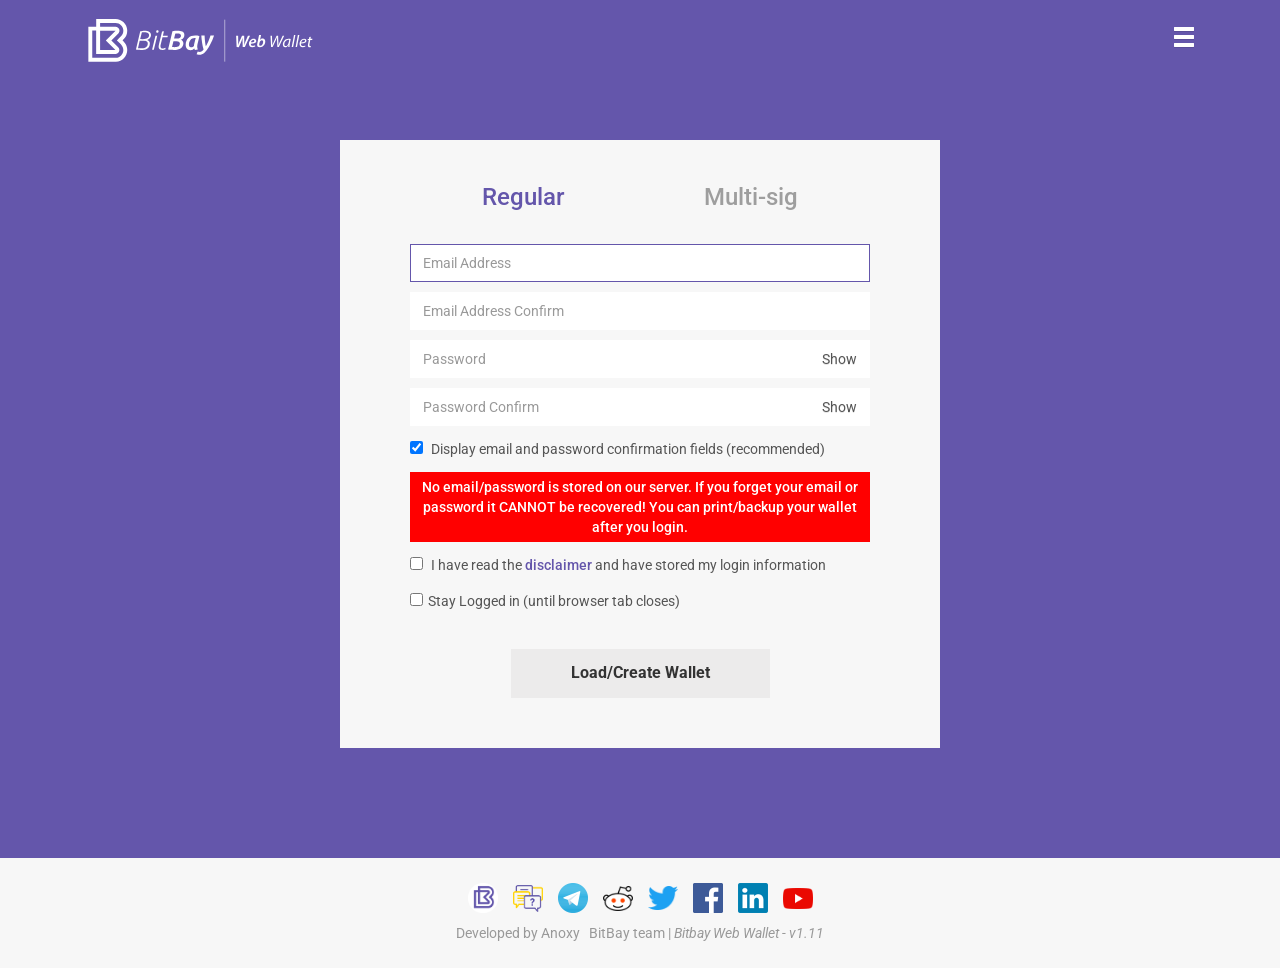
<file: index_older_pw.html>
<!DOCTYPE html> 
<html lang="en">
	<head>

		<title>Bitbay Wallet - Decentralized Markets and Smarts Contracts</title>

        <meta http-equiv="content-type" content="text/html;charset=utf-8" />
		<meta name="keywords" content="bitbay, wallet, multisig, locktime, market, multisignature, address, browser, javascript, js, broadcast, transaction, verify, decode" />
		<meta name="description" content="A Bitbay Wallet written in Javascript. Supports Multisig, Custom Transactions, nLockTime and more!" />

		<meta http-equiv="X-UA-Compatible" content="IE=edge">
		<meta name="viewport" content="width=device-width, initial-scale=1.0">
		<meta http-equiv="Content-Security-Policy" 
				 content="
							default-src *; 
						  style-src * 'self' 'unsafe-inline' 'unsafe-eval'; 
						  script-src * 'self' 'unsafe-inline' 'unsafe-eval';">
		<!-- ****** faviconit.com favicons ****** -->
		<link rel="shortcut icon" href="assets/images/favicon/favicon.ico">
		<link rel="icon" sizes="16x16 32x32 64x64" href="assets/images/favicon/favicon.ico">
		<link rel="icon" type="image/png" sizes="196x196" href="assets/images/favicon/favicon-192.png">
		<link rel="icon" type="image/png" sizes="160x160" href="assets/images/favicon/favicon-160.png">
		<link rel="icon" type="image/png" sizes="96x96" href="assets/images/favicon/favicon-96.png">
		<link rel="icon" type="image/png" sizes="64x64" href="assets/images/favicon/favicon-64.png">
		<link rel="icon" type="image/png" sizes="32x32" href="assets/images/favicon/favicon-32.png">
		<link rel="icon" type="image/png" sizes="16x16" href="assets/images/favicon/favicon-16.png">
		<link rel="apple-touch-icon" href="assets/images/favicon/favicon-57.png">
		<link rel="apple-touch-icon" sizes="114x114" href="assets/images/favicon/favicon-114.png">
		<link rel="apple-touch-icon" sizes="72x72" href="assets/images/favicon/favicon-72.png">
		<link rel="apple-touch-icon" sizes="144x144" href="assets/images/favicon/favicon-144.png">
		<link rel="apple-touch-icon" sizes="60x60" href="assets/images/favicon/favicon-60.png">
		<link rel="apple-touch-icon" sizes="120x120" href="assets/images/favicon/favicon-120.png">
		<link rel="apple-touch-icon" sizes="76x76" href="assets/images/favicon/favicon-76.png">
		<link rel="apple-touch-icon" sizes="152x152" href="assets/images/favicon/favicon-152.png">
		<link rel="apple-touch-icon" sizes="180x180" href="assets/images/favicon/favicon-180.png">
		<meta name="msapplication-TileColor" content="#FFFFFF">
		<meta name="msapplication-TileImage" content="/assets/images/favicon/favicon-114.png">
		<meta name="msapplication-config" content="/assets/images/favicon/browserconfig.xml">
		<!-- ****** faviconit.com favicons ****** -->

		<link rel="stylesheet" href="assets/css/themes/Cerulean/bootstrap.min.css" media="screen" id="bootstrap-css">
		<link rel="stylesheet" href="assets/css/bootstrap-datetimepicker.min.css">
		<link rel="stylesheet" href="assets/css/pnotify.custom.min.css" media="all" >
		<link rel="stylesheet" href="assets/css/style.css?v=1.13" media="screen">
		
		<script type="text/javascript" src="assets/js/errors.js"></script>
		<!--
		<script type="text/javascript" src="js/jquery-1.9.1.min.js"></script>
		-->
		<script type="text/javascript" src="js/jquery-1.12.4.min.js"></script>

		<script type="text/javascript" src="js/moment.min.js"></script>
		<script type="text/javascript" src="js/transition.js"></script>
		<script type="text/javascript" src="js/collapse.js"></script>

		<script type="text/javascript" src="js/bootstrap.min.js"></script>
		<script type="text/javascript" src="js/bootstrap-datetimepicker.min.js"></script>

		<script type="text/javascript" src="js/crypto-min.js"></script>
		<script type="text/javascript" src="js/crypto-sha256.js"></script>
		<script type="text/javascript" src="js/crypto-sha256-hmac.js"></script>
		<script type="text/javascript" src="js/sha512.js"></script>
		<script type="text/javascript" src="js/ripemd160.js"></script>
		<script type="text/javascript" src="js/aes.js"></script>

		<script type="text/javascript" src="js/qrcode.js"></script>
		<script type="text/javascript" src="js/qcode-decoder.min.js"></script>
		<script type="text/javascript" src="js/jsbn.js"></script>
		<script type="text/javascript" src="js/ellipticcurve.js"></script>


		<script type="text/javascript" src="https://wallet.bitbay.market/servers.js?v=1.12"></script>
		<script type="text/javascript" src="js/coin.js?v=1.12"></script>
		<script type="text/javascript" src="js/coinbin_older_pw.js?v=1.12"></script>
		
		<script type="text/javascript" src="assets/js/bootstrap-select.min.js"></script>
		<script type="text/javascript" src="assets/js/html5storage/HTML5.sessionStorage.js"></script>
		<script type="text/javascript" src="assets/js/custom.js?v=1.12"></script>
		<script type="text/javascript" src="assets/js/pnotify.custom.min.js"></script>
	</head>

	<body class="loggedout">
		<div id="wrap">
			<!-- Fixed navbar -->
			<div id="header" class="navbar navbar-default navbar-fixed-top" role="navigation">
				<div class="container">
					<div class="navbar-header">
						<ul class="nav navbar-nav navbar-right newmenu">
				      <li class="dropdown">
								<a class="dropdown-toggle" data-toggle="dropdown" href="#">
									<span class="glyphicon glyphicon-menu-hamburger"></span>
								</a>
					      <ul class="dropdown-menu">
									<li class="loginhide active"><a href="#wallet" data-toggle="tab">Regular Wallet</a></li>
									<li class="loginhide"><a href="#wallet" data-toggle="tab" id="multisigwalletLink">Individual MultiSig Wallet</a></li>
									<li class="logouthide">
										<a href="#wallet" data-toggle="tab">Wallet
											<p class="text-left small walletEmail"></p>
											<p class="walletBalance"></p>
										</a>
									</li>
									<li class="divider-text"></li>
									<li class="hidden"><a href="#newAddress" data-toggle="tab">New Address</a></li>
									<li class="hidden"><a href="#newTimeLocked" data-toggle="tab">Time Locked Address</a></li class="hidden">
									<li class="hidden"><a href="#newMultiSig" data-toggle="tab">MultiSig Address</a></li class="hidden">
									<li><a href="#verify" data-toggle="tab">Verify</a></li class="hidden">
									<li class="hidden"><a href="#newTransaction" data-toggle="tab">Transaction</a></li class="hidden">
									<li class="hidden"><a href="#sign" data-toggle="tab">Sign</a></li class="hidden">
									<li class="hidden"><a href="#broadcast" data-toggle="tab">Broadcast</a></li class="hidden">
									<li class="divider-text logouthide"></li>
									<li>
										<a id="walletLogout" href="#" class="logouthide" role="button" data-destroy="true">Logout</a>
									</li>
				        </ul>
			       </li>
				    </ul>						
						<a href="/" class="navbar-brand" id="homeBtn2">
							<img class="large logouthide" src="assets/images/logo-dark.svg">
							<img class="small logouthide" src="assets/images/logo-dark-small.svg">
							<img class="loginhide" height="52" src="assets/images/logo.svg"/>
						</a>
						<div class="row accountSessionLogout hide top-status">
							<a href="#wallet">
								<p class="text-left small walletEmail"></p>
							</a>
							<a id="walletLogout" href="javascript:;" class="color-link" role="button" data-destroy="true">Logout</a>
							<a href="#" class="walletBalance"></a>
						</div>
					</div>
				</div>
			</div>
			

			<div id="content" class="container">

				<noscript class="alert alert-danger center-block"><span class="glyphicon glyphicon-exclamation-sign"></span> This page uses javascript, please enable it to continue!</noscript>

				<div class="tab-content">
					
					<div class="tab-pane tab-content active" id="wallet">
						<div class="row">
							<div class="col-md-12">
								<!-- <h2>Bitbay offline Wallet <small> browser based offline wallet</small></h2> !-->
								
								<!-- User Wallet Login Form !-->
								<div class="row">
									<div id="openLogin" class="col-xs-12">
																				
										<form name="form-signin" id="form-signin" class="form-signin" role="form" action="javascript:;" autocomplete="off">
											<fieldset>									

												<div class="form-wallettype">
													<a id="regularwallet" class="active" href="#">Regular</a> 
													<a id="multisigwallet" href="#">Multi-sig</a> 														
												</div>
												<div class="form-group form-openWalletType">
													Wallet type: 
													<select class="form-control" id="openWalletType" >
														<option value="regular" selected="selected">Regular</option>
														<option value="multisig">Multisig 2-of-2</option>
													</select>
												</div>
																																				
												<div class="form-group form-email">
													<input id="openEmail" type="email" class="form-control confirm-email" placeholder="Email Address" required autofocus>
												</div>
												<div class="form-group form-email-confirm">
													<input id="openEmail-confirm" type="email" class="form-control confirm-input" placeholder="Email Address Confirm"  confirm="#openEmail">
												</div>
												<div class="form-group input-group form-password">
													<input id="openPass" type="password" class="form-control" placeholder="Password"  required >
													<span class="input-group-btn">
														<button class="showKey btn btn-default" type="button">Show</button>
													</span>
												</div>
												<div class="form-group input-group form-password-confirm">
													<input id="openPass-confirm" type="password" class="form-control confirm-input" placeholder="Password Confirm"  confirm="#openPass">
													<span class="input-group-btn">
														<button class="showKey btn btn-default" type="button">Show</button>
													</span>
												</div>
												<div class="form-group input-group form-password2 hidden">
													<input id="openPass2" type="password" class="form-control" placeholder="Password2" >
													<span class="input-group-btn">
														<button class="showKey btn btn-default" type="button">Show</button>
													</span>
												</div>
												<div class="form-group input-group form-password2-confirm hidden">
													<input id="openPass2-confirm" type="password" class="form-control confirm-input" placeholder="Password2 Confirm" confirm="#openPass2">
													<span class="input-group-btn">
														<button class="showKey btn btn-default" type="button">Show</button>
													</span>
												</div>
												<div class="form-group">
													<div id="openLoginStatus" class="alert alert-danger hidden"></div>	
												</div>
												<div class="form-group form-confirm-pass">
													<input id="confirmPass" type="checkbox" checked>
													<label for="confirmPass">Display email and password confirmation fields (recommended)</label>
												</div>																																		 
												<div class="form-group form-accept">
														<p class="underterms">No email/password is stored on our server. If you forget your email or password it CANNOT be recovered! You can print/backup your wallet after you login.</p>
														<input id="acceptTerms" type="checkbox">
														<label for="acceptTerms">I have read the 
															<a href="#disclaimer" role="button" class="btn-flat" data-toggle="modal">disclaimer</a> 
															and have stored my login information
														</label>
												</div>
												<div class="form-group">
													<span class="button-checkbox">
													<input id="remember" type="checkbox"><label for="remember">Stay Logged in (until browser tab closes)</label>
													<button type="button" class="btn-flat hidden" data-color="info">Remember Me</button>
													<select class="form-control hide" id="rememberMe">
														<option value="false" selected="selected">No</option>
														<option value="true">Yes</option>
													</select>
													</span>
												</div>
												<div class="form-group form-submit">
													<input id="openBtn" type="submit" class="btn-flatbay btn-flatbay-inactive" value="Load/Create Wallet">
												</div>
												<div id="errormessages"></div>																																					
											</fieldset>
										</form>
									</div>
								</div>

								<!-- Modal HTML -->
								<div id="disclaimer" class="modal fade">
										<div class="modal-dialog">
												<div class="modal-content">
														<div class="modal-header danger-area">
																<button type="button" class="close" data-dismiss="modal" aria-hidden="true">&times;</button>
																	<h2><span class="glyphicon glyphicon-warning-sign"></span> Warning - Disclaimer</h2>
														</div>
														<div class="modal-body">
															<div class="form-group form-notice">
																<h3>Understand the Risks in Using the BitBay Web Wallet</h3>
																<p>
																	Cryptocurrencies provide people with the power to control and own their money. Cryptocurrency wallets are not a bank. Moving away from the use of the typical banking system requires new responsibilities upon cryptocurrency users. We highly recommend using the Markets wallet vs this web wallet for the sake of added security. This BitBay web wallet is a free, open-source, client-side interface. It allows you to transact and store BitBay without the need to run a full BitBay node. The web wallet has 2 formats to access it, either through a stand alone offline wallet or through a legitimate website host for the sake of hosting multisignature services. <strong>What makes it so secure</strong> is that <strong>legitimate website hosts</strong> do not in any way store any private data on their server for accessing the wallet -  the wallet is completely independent of the website. This wallet grants the ability for websites to provide simplified payment services without any security risk on their part for hosting it. In other words, if the website is ever hacked, your wallet will still be safe! However, <strong>what makes it insecure</strong> is when entering your login credentials on a fraudulent website it  will result in you losing your coins. Scammers tend to use fear tactics to startle your common sense. Any emails received pertaining to the security of your web wallet will <strong>ALWAYS be malicious in nature</strong> and responding to these emails could lead to the <strong>LOSS OF YOUR COINS!</strong> 
																</p>
																<h3>Notice of your Private Login Key</h3>
																<p>
																	When creating new accounts, emails are requested because they provide a failsafe against duplicating passwords, since no two email addresses are the same. However, understand that IN NO WAY DOES THIS PROVIDE YOU WITH A FAILSAFE FOR PASSWORD RECOVERY. We highly recommend creating a new email account just for the sake of creating your web wallet - and do not use the account for sending and receiving emails. Different email &nbsp; password combinations are what create distinctive individual wallets. Be careful when entering your details as LOST LOGIN CREDENTIALS CAN NOT BE RECOVERED! We do not store any data about our users, not even email addresses. We do not confirm if an email is valid. It is only used to create your private key.
																</p>
															</div>
														</div>
														<div class="modal-footer">
																<button type="button" class="btn-flatbay" data-dismiss="modal">I understand the risks</button>
														</div>
												</div>
										</div>
								</div>								
								
								<!-- User Wallet !-->
								<div id="openWallet" class="hidden">
									<div class="row">
										
										<!-- Wallet Panel -->
										<div class="row">
											<div id="warning" class="col-md-12">
												<div class="col-md-12">
													<strong>IMPORTANT NOTICE: </strong> The BitBay Web Wallet is currently in development mode while we update it to work with the Dynamic Peg protocol.  Your funds are safe, but we advise you to not attempt to send funds from the wallet. If you want to access funds in the Web wallet please read the <strong><a href="https://forum.bitbay.market/t/how-to-import-your-bitbay-web-wallet-private-key-into-the-bitbay-qt-wallet/2227">support article</a></strong>
												</div>
											</div>

											<div class="col-md-12">
																								
												<!-- Wallet User Panel -->
												<div class="col-md-8">													
													<div class="bs-component">
														<ul class="nav nav-tabs">
															<li class="hidden">
																<a data-toggle="tab" href="#walletInfo">Wallet Info</a>
															</li>
															<li class="active">
																<a data-toggle="tab" href="#walletSpendTab">Send</a>
															</li>
															<li>
																<a data-toggle="tab" href="#walletKeysTab">Receive</a>
															</li>
															<li class="">
																<a data-toggle="tab" href="#walletBackup">Wallet Backup</a>
															</li>
															<li class="dropdown hidden">
																<a class="dropdown-toggle" data-toggle="dropdown" href="#">Bitbay <span class="caret"></span></a>
																<ul class="dropdown-menu">
																	<li>
																		<a href="http://bitbay.market" target="_blank">Bitbay Website</a>
																	</li>
																	<li class="divider"></li>
																	<li>
																		<a href="http://explorer.bitbay.market" target="_blank">Bitbay Blockexplorer</a>
																	</li>
																	<li class="divider"></li>
																	<li>
																		<a href="https://bitcointalk.org/index.php?topic=890531.0" target="_blank">Bitbay - Bitcointalk</a>
																	</li>
																	<li class="divider"></li>
																	<li>
																		<a href="https://twitter.com/bitbayofficial" target="_blank">Bitbay - Twitter</a>
																	</li>
																</ul>
															</li>
														</ul>														
														<div class="tab-content" id="WalletTabContent">
															<div class="tab-pane fade" id="walletBackup">
																<div class="backuptext">
																	The following information can be used to recover your account and funds.  You can manually copy them or print them and store them in a safe place.
																	<span class="warning">Do not share them with anyone as it provides access to your wallet and therefore your funds.</span>
																</div>
																<div class="backupfunctions">
																	<a href="#print" id="print" class="ul">Print Wallet Information  <span class="glyphicon glyphicon-print"></span></a><br>
																</div>
																<div id="printArea" class="hidden">
																	in here will populate with wallet info
																</div>
																<div id="walletKeys">
																	<div class="share-yes">
																		<label>Address (Share)</label>
																		<input class="form-control address can-copy" type="text" readonly>
																							
																		<label class="wallet_multisig_keys">RedeemScript (Share)</label>
																		<input class="form-control can-copy redeemScript_wallet wallet_multisig_keys" type="text" readonly>
																		
																		<label class="wallet_maybe_multisig_keys">Public key (Share)</label>
																		<input class="form-control pubkey wallet_maybe_multisig_keys can-copy" type="text" readonly>
																		<input class="form-control pubkey2 wallet_multisig_keys wallet_maybe_multisig_keys can-copy" type="text" readonly>
																	</div>																	

																	<div class="share-no">																	
																		<label>Private key - WIF key (Private - Don't share)</label>
																		<div class="input-group ">
																			<input class="form-control privkey" type="password" readonly>
																			<span class="input-group-btn">
																				<button class="showKey btn btn-default" type="button">Show</button>
																			</span>
																		</div>
																		<div class="input-group wallet_multisig_keys">
																			<input class="form-control privkey2" type="password" readonly>
																			<span class="input-group-btn">
																				<button class="showKey btn btn-default" type="button">Show</button>
																			</span>
																		</div>
																		
																		<label class="wallet_maybe_multisig_keys hide">AES-256 Encrypted WIF key (Private - Don't share)</label>
																		<div class="input-group wallet_maybe_multisig_keys hide">
																			<input class="form-control privkeyaes" type="password" readonly>
																			<span class="input-group-btn">
																				<button class="showKey btn btn-default" type="button">Show</button>
																			</span>
																		</div>
																		<div class="input-group wallet_multisig_keys wallet_maybe_multisig_keys hide">
																			<input class="form-control privkeyaes2" type="password" readonly>
																			<span class="input-group-btn">
																				<button class="showKey btn btn-default" type="button">Show</button>
																			</span>
																		</div>
																	</div>																	
																</div>
																<div class="walletnotice">
																	<p class="text-muted">This page uses javascript to generate your addresses and sign your transactions within your browser, this means we <i>never</i> receive your private keys, this can be independently verified by reviewing the source code on <a href="https://github.com/OutCast3k/coinbin/" target="_blank">github</a>.</p>
																</div>																
															</div>
															<div class="tab-pane fade" id="walletInfo">
																	- <a class="ul" href="https://bitcointalk.org/index.php?topic=890531.0" target="_blank">Bitcointalk</a><br>
																	- <a class="ul" href="https://twitter.com/bitbaytalk" target="_blank">Twitter</a><br>
																	- <a class="ul" href="https://www.facebook.com/bitbaymarket" target="_blank">Facebook</a><br>
																	- <a class="ul" href="https://plus.google.com/communities/114750118216930193130" target="_blank">Google+</a><br>
																	- <a class="ul" href="http://bitbay.market/" target="_blank">The new and improved Official Site!</a><br>
																	- <a class="ul" href="http://bitbaymarket.net/" target="_blank">The original Mirror Site linking directly to Halo ftp</a><br>
																	<br>
																	Telegram: <a href="https://t.me/bitbayofficial" target="_blank">@bitbayofficial</a><br>
																	Slack: <a href="http://bitbay.slack.com/" target="_blank">http://bitbay.slack.com/</a><br>
																	<br>
																	Want to see where all the action is?<br>
																	Most of the fun, testing and core community chat happens on slack! Please join us there by using this link:<br>
																	<a class="ul" href="http://bitbay.market/wp-login.php?action=slack-invitation" target="_blank">http://bitbay.market/wp-login.php?action=slack-invitation</a>
															</div>
															<div class="tab-pane fade active in" id="walletSpendTab">
																<div id="walletSpend">
																	<div class="row" id="walletSpendTo">
																		<div class="form-horizontal output">
																			<div class="col-sm-7">
																				<label>Address</label>
																				<input class="form-control addressTo" data-original-title="" title="Address to send to" type="text">
																			</div>
																			<div class="col-sm-4">
																				<label>Amount</label>
																				<div class="input-group">
																					<input class="form-control form-control-div amount" data-original-title="" placeholder="0.00000000" title="Amount to send" type="text"><span class="input-group-addon amountCoinSymbol">Coin</span>
																				</div>
																			</div><a class="addressAdd" href="javascript:;" title="add/remove address to send to"><span class="glyphicon glyphicon-plus"></span></a><br>
																			<br>
																		</div>
																	</div>
																	<div class="row">
																		<div class="col-sm-7">
																			<label>Transaction Fee</label>
																			<div class="input-group">
																				<input class="form-control form-control-div" id="txFee" placeholder="0.00000000" type="text" value="0.002" title="The amount to pay in network miner fees - 0.002 or more recommended"> 
																				<span class="input-group-addon amountCoinSymbol">Coin</span>
																			</div>
																		</div>
																		<div class="col-sm-4">
																			<label>BitBay Development Fund</label>
																			<div class="input-group">
																				<input class="form-control form-control-div" id="developerDonation" placeholder="0.00000000" type="text" value="0" title="The amount to donate to the BitBay Development Fund"> 
																				<span class="input-group-addon amountCoinSymbol">Coin</span>
																			</div>
																		</div>
																	</div><br>
																	<div class="alert alert-danger hidden" id="walletSendStatus"></div>
																	<div class="form-send-buttons">
																		<button class="btn-flatbay btn-flatbay-inactive" id="walletSendBtn" type="button" disabled>Send</button> 
																		<button class="btn-flat-purple" id="walletSendReset" type="button">Reset</button>
																	</div>
																</div>
															</div>
															<div class="tab-pane fade" id="walletKeysTab">
																<div id="walletKeysCopy">
																</div>
															</div>
														</div>
													</div>
												</div>
												<div class="col-md-4">
													<div class="bs-component panel-right">
														<div class="panel panel-default panel-balance">
															<div class="panel-body">
																<label>Your Balance:</label> 
																<div>
																	<a href="javascript:;" id="walletBalance" class="walletBalance fade in">0.00</a> 
																	<span class="hidden" id="walletLoader"><span class="glyphicon glyphicon-repeat glyphicon-spin"></span></span> 
																</div>
																<a href="javascript:;" id="walletHistory" target="_blank">History</a>
															</div>
														</div>														
														<!-- QR Code -->
														<div class="panel panel-default panel-qrcode">
															<div class="panel-heading">
																<label>Your Address:</label> 
																<span class="hide" id="walletAddress"></span> <a href="#" id="walletAddressExplorer" target="_blank"></a>
															</div>
															<div class="panel-body text-center">
																<div id="walletQrCode"></div>
															</div>
														</div>
													</div>
												</div><!-- Wallet Unspend UTXO Wallet-->												
											</div>
										</div>
									</div>
								</div>
							</div>
						</div>
					</div>

					<div class="tab-pane tab-content" id="newAddress">
						<h2>New Address <small>create a new address</small></h2>
						<p>Any keys used you will need to manually store safely as they will be needed later to redeem the $BAY.</p>
						<label>Address (Share)</label>

						<div class="input-group">
							<input id="newBitcoinAddress" type="text" class="form-control address" value="" readonly>
							<span class="input-group-btn">
								<button class="qrcodeBtn btn btn-default" type="button" data-toggle="modal" data-target="#modalQrcode"><span class="glyphicon glyphicon-qrcode"></span></button>
							</span>
						</div>

						<label>Public key (Share)</label>
						<input id="newPubKey" type="text" class="form-control" readonly>
						<label>Private key (WIF key)</label>
						<div class="input-group">
							<input id="newPrivKey" type="password" class="form-control" value="" readonly>
							<span class="input-group-btn">
								<button class="showKey btn btn-default" type="button">Show</button>
							</span>
						</div>

						<div id="aes256wifkey" class="hidden">
							<label>AES-256 Encrypted WIF key</label>
							<input id="newPrivKeyEnc" type="text" class="form-control" value="" readonly>
						</div>

						<h3>Address Options</h3>
						<p>You can use the advanced options below to generate different kind of keys and addresses.</p>
						<div class="checkbox">
							<label><input type="checkbox" id="newCompressed" class="checkbox-inline" checked> Compress <span class="text-muted">(recommended)</span></label>
						</div>
						<div class="checkbox">
							<label><input type="checkbox" id="newBrainwallet" class="checkbox-inline"> Custom Seed or Brain Wallet</label>
							<input type="text" class="form-control hidden" id="brainwallet">
						</div>

						<div class="checkbox">
							<label><input type="checkbox" id="encryptKey" class="checkbox-inline"> Encrypt Private Key with AES-256 Password</label>
							<div id="aes256passform" class="row hidden">
								<div class="col-md-6">
									<input type="password" class="form-control" id="aes256pass" placeholder="Password">
								</div>
								<div class="col-md-6">
									<input type="password" class="form-control" id="aes256pass_confirm" placeholder="Confirm Password">
								</div>
							</div>

							<div id="aes256passStatus" class="row hidden">
								<div class="col-md-12">
									<br>
									<div class="alert alert-danger"> <span class="glyphicon glyphicon-exclamation-sign"></span> Your passwords do not match, please try again!</div>
								</div>
							</div>

						</div>

						<input type="button" class="btn-flatbay" value="Generate" id="newKeysBtn">
						<br>
					</div>

					<div class="tab-pane tab-content" id="newSegWit">
						<h2>New SegWit Address <small> Smaller &amp; Faster Transactions</small></h2>

						<p>Any keys used you will need to manually store safely as they will be needed later to redeem the $BAY.</p>

						<label>SegWit Address (Share)</label>

						<div class="input-group">
							<input id="newSegWitAddress" type="text" class="form-control address" value="" readonly>
							<span class="input-group-btn">
								<button class="qrcodeBtn btn btn-default" type="button" data-toggle="modal" data-target="#modalQrcode"><span class="glyphicon glyphicon-qrcode"></span></button>
							</span>
						</div>

						<label>RedeemScript</label>
						<input id="newSegWitRedeemScript" type="text" class="form-control" readonly>

						<label>Public key</label>
						<input id="newSegWitPubKey" type="text" class="form-control" readonly>

						<label>Private key (WIF key)</label>
						<div class="input-group">
							<input id="newSegWitPrivKey" type="password" class="form-control" value="" readonly>
							<span class="input-group-btn">
								<button class="showKey btn btn-default" type="button">Show</button>
							</span>
						</div>


						<h3>Address Options</h3>
						<p>You can use the advanced options below to generate different kind of keys and addresses.</p>

						<div class="checkbox">
							<label><input type="checkbox" id="newSegWitBrainwallet" class="checkbox-inline"> Custom Seed or Brain Wallet</label>
							<input type="text" class="form-control hidden" id="brainwalletSegWit">
						</div>

						<input type="button" class="btn-flatbay " value="Generate" id="newSegWitKeysBtn">
						<br>
					</div>

					<div class="tab-pane tab-content" id="newMultiSig">
<!--						<h2>New Secure Multisig Address <small>Secure multisig address</small></h2>-->
						<h2>New Secure Multisig Address</h2>

						<div class="row">

							<div class="col-md-8">
								<p>Public keys can be <a href="#newAddress">generated in your browser</a> or from your BitBay client.</p>
								<p>Enter the public keys of all the participants, to create a <a href="https://en.bitcoin.it/wiki/Address#Multi-signature_addresses" target="_blank">multi signature address</a>. Maximum of 15 allowed. Compressed and uncompressed public keys are accepted.</p>
							</div>

							<div class="col-md-3">
								<p class="alert alert-info">
									<span class="glyphicon glyphicon-info-sign"></span> 
									<a href="https://forum.bitbay.market/t/multisig-wallet-creation-and-redeeming-of-funds-web-wallet-tutorial/1024" target="_blank">
										<abbr>Tutorial on Multisig Creation and Spending</abbr>
									</a>
								</p>
								<p class="alert alert-info hidden"><span class="glyphicon glyphicon-info-sign"></span> <a href="javascript:;" data-toggle="modal" data-target="#modalMediator"><abbr>Need a Mediator?</abbr></a></p>
							</div>

							<div class="col-md-1">
							</div>
						</div>

						<div id="multisigPubKeys" class="row">
							<div class="form-horizontal">
								<div class="col-xs-11">
									<input type="text" class="form-control pubkey">
								</div>
								<a href="javascript:;" class="pubkeyAdd"><span class="glyphicon glyphicon-plus"></span></a>
								<br><br>
							</div>
						</div>

						<p>Enter the least amount of signatures required to release the coins</p>
						<div class="row">
							<div class="col-xs-3">
								<select id="releaseCoins" class="form-control">
									<option>1</option>
									<option selected>2</option>
									<option>3</option>
									<option>4</option>
									<option>5</option>
									<option>6</option>
									<option>7</option>
									<option>8</option>
									<option>9</option>
									<option>10</option>
									<option>11</option>
									<option>12</option>
									<option>13</option>
									<option>14</option>
									<option>15</option>
								</select>
							</div>
						</div>

						<br>

						<div id="multiSigErrorMsg" class="alert alert-danger" style="display:none;"></div>

						<div class="alert alert-success hidden" id="multiSigData">
							<label>Address</label>
							<p>Payment should be made to this address:</p>
							<div class="row">
								<div class="col-lg-6">
									<div class="input-group">
										<input type="text" class="form-control address" value="" readonly>
										<span class="input-group-btn">
											<button class="qrcodeBtn btn btn-default" type="button" data-toggle="modal" data-target="#modalQrcode"><span class="glyphicon glyphicon-qrcode"></span></button>
										</span>
									</div>
								</div>
							</div>
							<label>Redeem Script</label>
							<p>This script should be <i>saved and should be shared with all the participants before a payment is made</i>, so they may validate the authenticity of the address, it will also be used later to release the coins.</p>
							<textarea class="form-control script" style="height:160px" readonly></textarea>
							<label>Shareable URL</label>
							<input type="text" class="scriptUrl form-control" readonly>
						</div>

						<input type="button" class="btn-flatbay " value="Submit" id="newMultiSigAddress">
						<br>
					</div>

                    <div class="tab-pane tab-content" id="newTimeLocked">
                        <h2>New Time Locked Address <small>Coins can be released only after a certain date</small></h2>

                        <div class="row">

                            <div class="col-md-9">
				<p>Use <i><a href="https://github.com/bitcoin/bips/blob/master/bip-0065.mediawiki" target="_blank">OP_CHECKLOCKTIMEVERIFY</a></i> (OP_HODL) to create a time locked address where the funds are unspendable until a set date and time has passed.</p>
                                <p>Public keys can be <a href="#newAddress">generated in your browser</a> or from your BitBay client.</p>
								<p>Enter the public key that will be able to unlock the funds after a certain date.</p>
                            </div>

														<div class="col-md-3">
															<p class="alert alert-info">
																<span class="glyphicon glyphicon-info-sign"></span> 
																<a href="https://forum.bitbay.market/t/time-locked-wallet-creation-and-redeeming-of-funds-web-wallet-tutorial/1008" target="_blank">
																	<abbr>Tutorial on TimeLocked Wallet</abbr>
																</a>
															</p>
														</div>

                        </div>

                        <div class="row">
                            <div class="form-horizontal">
                                <div class="col-xs-12">
                                    <input id="timeLockedPubKey" type="text" class="form-control pubkey">
                                </div>
                            </div>
                        </div>

                        <p id="timeLockedRbTypeBox">
                        	Enter the 
                        		<input type="radio" id="timeLockedRbTypeDate" name="timeLockedRbType" value="date" checked="checked"> 
                        		<label for="timeLockedRbTypeDate">date and time</label> 
                        		or                         		
                        		<input type="radio" id="timeLockedRbTypeBlockHeight" name="timeLockedRbType" value="blockheight">
                        		<label for="timeLockedRbTypeBlockHeight">blockheight</label>

                        		required to release the coins: 
                        </p>
                        <div class="row">
                            <div class="col-md-6">
                                <div class="form-group">
                                    <div>
                                        <div class="input-group date" id="timeLockedDateTimePicker">
																					<input type="text" class="form-control" placeholder="MM/DD/YYYY hh:mm" />
                                        <span class="input-group-addon">
                                          <span class="glyphicon glyphicon-calendar"></span>
                                        </span>
																			</div>
																			<div class="alert alert-danger hidden delete">
																				This must be a UTC/GMT time - Need help to convert your time to UTC/GMT? <a href="http://time.unitarium.com/utc/" target="_blank">http://time.unitarium.com/utc/</a>
																			</div>
                                    </div>
                                    <div class="hidden" id="timeLockedBlockHeight">
                                        <input type="text" id="timeLockedBlockHeightVal" class="form-control" placeholder="Blockheight" />
                                    </div>
                                </div>
                            </div>
                        </div>

                        <br>

                        <div id="timeLockedErrorMsg" class="alert alert-danger" style="display:none;"></div>

                        <div class="alert alert-success hidden" id="timeLockedData">
                            <label>Address</label>
                            <p>Payment should be made to this address:</p>
                            <div class="row">
                                <div class="col-lg-6">
                                    <div class="input-group">
                                        <input type="text" class="form-control address" value="" readonly>
                                        <span class="input-group-btn">
                                            <button class="qrcodeBtn btn btn-default" type="button" data-toggle="modal" data-target="#modalQrcode"><span class="glyphicon glyphicon-qrcode"></span></button>
                                        </span>
                                    </div>
                                </div>
                            </div>
                            <label>Redeem Script</label>
                            <p>This script should be <i>saved and should be shared with all the participants before a payment is made</i>, so they may validate the authenticity of the address, it will also be used later to release the coins.</p>
                            <textarea class="form-control script" style="height:160px" readonly></textarea>
                            <label>Shareable URL</label>
                            <input type="text" class="scriptUrl form-control" readonly>
                        </div>

                        <input type="button" class="btn-flatbay" value="Submit" id="newTimeLockedAddress">
                        <br>
                    </div>

					<div class="tab-pane tab-content" id="newHDaddress">
						<h2>New HD Address <small>making bip32 even easier</small></h2>
						<p>Use the form below to generate a <i>master</i> hierarchical deterministic address.</p>

						<label>xPub Address</label>
						<div class="input-group">
							<input id="newHDxpub" type="text" class="form-control" value="" readonly>
							<span class="input-group-btn">
								<button class="deriveHDbtn btn btn-default" type="button"><span title="Derive from key" class="glyphicon glyphicon-chevron-right"></span></button>
							</span>
						</div>

						<label>xPrv Address</label>
						<div class="input-group">
							<input id="newHDxprv" type="text" class="form-control" value="" readonly>
							<span class="input-group-btn">
								<button class="deriveHDbtn btn btn-default" type="button"><span title="Derive from key" class="glyphicon glyphicon-chevron-right"></span></button>
							</span>
						</div>

						<h3>Address Options</h3>
						<p>You can use the advanced options below to generate different kinds of master addresses.</p>
						
						<div class="checkbox">
							<label><input type="checkbox" id="newHDBrainwallet" class="checkbox-inline"> Custom Seed or Brain Wallet</label>
							<input type="text" class="form-control hidden" id="HDBrainwallet">
						</div>

						<input type="button" class="btn-flatbay " value="Generate" id="newHDKeysBtn">
					</div>

					<div class="tab-pane tab-content" id="newTransaction">
						<h2>Transaction <small>Create a new transaction</small></h2>
						<p>Use this page to create a raw transaction</p>

						<b>Address, WIF key or Redeem Script</b>:
						<div class="input-group">
							<span class="input-group-btn">
								<button class="btn btn-info2 qrcodeScanner" type="button" data-toggle="modal" data-target="#modalQrcodeScanner" forward-result="#redeemFrom"><span class="glyphicon glyphicon-camera"></span></button>
							</span>
							<input type="text" id="redeemFrom" class="form-control" value="">
							<span class="input-group-btn">
								<button id="redeemFromBtn" class="btn btn-info2" type="button">Load</button>
							</span>
						</div>

						<br>

						<div class="hidden alert alert-danger" id="redeemFromStatus"></div>

						<div class="hidden alert alert-info" id="redeemFromAddress"></div>

						<div>
							<a href="javascript:;" id="optionsCollapse"><div class="well well-sm"><span class="glyphicon glyphicon-collapse-down" id="glyphcollapse"></span> Advanced Options</div></a>

							<div class="hidden" id="optionsAdvanced">

								<label>Clear Inputs</label>
								<p class="checkbox">
									<label><input type="checkbox" id="clearInputsOnLoad" class="checkbox-inline" checked> Clear existing inputs when new inputs are loaded.</label>
								</p>

								<hr>

								<label>Null Data</label> <span class="text-muted text-normal">(80 byte limit, <i>40 bytes recommended</i>)</span>
								<p class="checkbox">
									<label><input type="checkbox" id="opReturn" class="checkbox-inline"> Allow data to be sent within the transaction and stored in the blockchain by using <a href="https://bitcoin.org/en/developer-guide#null-data" target="_blank">OP_RETURN</a>.
									</label>
									<div class="text-muted">When using this option you may enter a hex string or address into the address field on the output tab.</div>
								</p>

								<hr>

								<label>Lock Time</label>
								<p>The <a href="https://bitcoin.org/en/developer-guide#locktime-and-sequence-number">locktime</a> indicates the earliest time a transaction can be added to the block chain.</p>
								<input type="text" class="form-control" value="0" id="nLockTime">

								<hr>

								<div id="txTimeOptional">
									<label>Extra time field</label>
									<p>Indicates the timestamp of a transaction.</p>
									<input type="text" class="form-control" value="0" id="nTime">

									<hr>
								</div>

								<label>Replace By Fee (RBF)</label>
								<p class="checkbox">
									<label><input type="checkbox" id="txRBF" class="checkbox-inline"> Make this a <a href="https://en.bitcoin.it/wiki/Transaction_replacement" target="_blank">RBF transaction</a>.</label>
								</p>

								<hr>

								<label>Network</label>
								<p>The <a href="#settings">settings</a> page can be used to select alternative networks of which you can retrieve your unspent outputs and broadcast a signed transaction into.</p>

								<hr>
							</div>
						</div>

						<ul class="nav nav-tabs" id="putTabs">
							<li class="active"><a href="#txoutputs" data-toggle="tab">Outputs <small>(<span id="totalOutput">0.00000000</span>)</small></a></li>
							<li><a href="#txinputs" data-toggle="tab">Inputs <small>(<span id="totalInput">0.00000000</span>)</small></a></li>
						</ul>

						<br>

						<div class="tab-content">

							<div class="tab-pane fade in active" id="txoutputs">

								<span class="pull-right"><a href="javascript:;" id="donateTxBtn" class="btn btn-link"><span class="glyphicon glyphicon-heart"></span> Donate!</a></span>

								<p>Enter the address and amount you wish to make a payment to.</p>
								<div class="row">
									<div class="col-xs-8">
										<label><abbr title="Address to send to">Address</abbr></label>
									</div>
									<div class="col-xs-3">
										<label><abbr title="Amount to send">Amount</abbr></label>
									</div>
									<div class="col-xs-1">
									</div>
								</div>

								<div id="recipients">
									<div class="row recipient">
										<div class="col-xs-8">
											<input type="text" class="form-control address" placeholder="1">
										</div>
										<div class="col-xs-3">
											<div class="input-group">
												<input type="text" class="form-control form-control-div amount" placeholder="0.00000000"> <span class="input-group-addon amountCoinSymbol">Coin</span>
											</div>
										</div>
										<div class="col-xs-1">
											<a href="javascript:;" class="addressAddTo"><span class="glyphicon glyphicon-plus"></span></a>
										</div>
									</div>
								</div>
							</div>


							<div class="tab-pane fade" id="txinputs">
								<p>Enter the details of inputs you wish to spend.</p>
								<div class="row">
									<div class="col-xs-5">
										<label><abbr title="Transaction ID">Transaction ID:</abbr></label>
									</div>
									<div class="col-xs-1">
										<label><abbr title="Transaction Input Number">N</abbr></label>
									</div>
									<div class="col-xs-3">
										<label>Script</label>
									</div>
									<div class="col-xs-2">
										<label><abbr title="This field is for accounting purposes only - the entire input will be spent!">Amount</abbr></label>
									</div>
									<div class="col-xs-1">
									</div>
								</div>

								<div id="inputs">
									<div class="row inputs">
										<div class="col-xs-5">
											<input type="text" class="form-control txId" placeholder="">
										</div>
										<div class="col-xs-1">
											<input type="text" class="form-control txIdN" placeholder="0">
										</div>
										<div class="col-xs-3">
											<input type="text" class="form-control txIdScript">
										</div>
										<div class="col-xs-2">
											
											<div class="input-group">
												<input type="text" class="form-control form-control-div txIdAmount" placeholder="0.00000000"> <span class="input-group-addon amountCoinSymbol">Coin</span>
											</div>
										</div>
										<div class="col-xs-1">
											<a href="javascript:;" class="txidAdd"><span class="glyphicon glyphicon-plus"></span></a>
											<a href="javascript:;" class="txidClear"><span class="glyphicon glyphicon-minus"></span></a>
										</div>
									</div>
								</div>

							</div>
						</div>

						<br>

						<div class="row">
							<div class="col-xs-3">
								<label><abbr title="What is not spent will be used as a transaction fee">Transaction Fee</abbr>&nbsp;&nbsp;<a href="#no" target="_blank"><span class="glyphicon glyphicon-question-sign"></span></a></label>
								<div class="input-group">
									<input id="transactionFee" class="form-control form-control-div amount" readonly placeholder="0.00000000" type="text"> <span class="input-group-addon amountCoinSymbol">Coin</span>
								</div>
							</div>
						</div>

						<br>

						<div id="transactionCreateStatus" class="alert alert-danger hidden"></div>

						<div id="transactionCreate" class="alert alert-success hidden">
							<label>Transaction</label>
							<button class="qrcodeBtn btn btn-default" type="button" data-toggle="modal" data-target="#modalQrcode" style="float:right;"><span class="glyphicon glyphicon-qrcode"></span></button>

							<p>The transaction below has been generated and encoded. It can be broadcasted once it has been signed.</p>
							<br>
			                                <textarea class="form-control" style="height:150px" readonly></textarea>

							<p class="text-muted">Size: <span class="txSize">0</span> <i>bytes</i></p>
						</div>

						<input type="button" value="Submit" class="btn-flatbay " id="transactionBtn">

						<br>
					</div>

					<div class="tab-pane tab-content" id="verify">
						<h2>Verify <small>transactions and other scripts</small></h2>
						<div class="row">
							<div class="col-md-12">
								<p>Enter the raw transaction, redeem script, pubkey, hd address or wif key to convert it into a readable format that can be verified manually.</p>
								<textarea type="text" id="verifyScript" class="form-control" style="height:125px"></textarea>
							</div>
						</div>
						<br>

						<div class="hidden verifyData" id="verifyRsData">

							<h4>Redeem Script</h4>
							<p><span style="float:right"><a href="javascript:;" target="_blank" class="verifyLink" title="Link to this page"><span class="glyphicon glyphicon-link"></span></a></span>The above redeem script has been decoded</p>

							<div class="hidden" id="verifyRsDataMultisig">
								<label>Multi Signature Address</label>
								<div class="row">
    									<div class="col-lg-6">
    										<div class="input-group">
    											<input type="text" class="form-control address multisigAddress" value="" readonly>
    											<span class="input-group-btn">
    												<button class="qrcodeBtn btn btn-default" type="button" data-toggle="modal" data-target="#modalQrcode"><span class="glyphicon glyphicon-qrcode"></span></button>
    											</span>
    										</div>
    									</div>
    								</div>

								<label>Required Signatures</label>
		    						<p class="signaturesRequired">?</p>
    								<label>Signatures Required from</label>
    								<table class="table table-striped table-hover">
    									<tbody>
    									</tbody>
    								</table>
								<br>
							</div>
	
							<div class="hidden verifyData" id="verifyRsDataSegWit">
				                               	<label>Segwit Address</label>
   								<div class="row">
   									<div class="col-lg-6">
    										<div class="input-group">
    											<input type="text" class="form-control address segWitAddress" value="" readonly>
    											<span class="input-group-btn">
    												<button class="qrcodeBtn btn btn-default" type="button" data-toggle="modal" data-target="#modalQrcode"><span class="glyphicon glyphicon-qrcode"></span></button>
    											</span>
    										</div>
									</div>
								</div>
								<br>
							</div>

							<div class="hidden verifyData" id="verifyRsDataHodl">
								<label>Hodl Address</label>
								<div class="row">
									<div class="col-md-12">
										<div class="input-group">
											<input type="text" class="form-control address" value="" readonly>
											<span class="input-group-btn">
												<button class="qrcodeBtn btn btn-default" type="button" data-toggle="modal" data-target="#modalQrcode"><span class="glyphicon glyphicon-qrcode"></span></button>
											</span>
										</div>
									</div>
								</div>

								<label>Required Signature</label>
								<div class="row">
									<div class="col-md-12">
										<div class="input-group">
											<input type="text" class="form-control address pubkey" value="" readonly>
											<span class="input-group-btn">
												<button class="qrcodeBtn btn btn-default" type="button" data-toggle="modal" data-target="#modalQrcode"><span class="glyphicon glyphicon-qrcode"></span></button>
											</span>
										</div>
									</div>
								</div>

								<label>Unlock Time UTC/GMT or BlockHeight</label>
								<div class="row">
									<div class="col-md-4">
										<div class="input-group">
											<input type="text" class="form-control date" value="" readonly>
										</div>
									</div>
								</div>
							</div>
						</div>

						<div class="hidden verifyData" id="verifyTransactionData">
							<h4>Transaction Script</h4>
							<p><span style="float:right"><a href="" target="_blank" class="verifyLink" title="Link to this page"><span class="glyphicon glyphicon-link"></span></a></span>The above script has been decoded</p>
							<div><b>Version</b>: <span class="transactionVersion"></span></div>
							<div class="txtime"><b>Transaction Time</b>: <span class="transactionTime"></span></div>
							<div><b>Transaction Size</b>: <span class="transactionSize"></span></div>
							<div><b>Lock time</b>: <span class="transactionLockTime"></span></div>
							<div class="transactionSegWit"><b>SegWit</b>: True</div>
							<div class="transactionRBF"><b>RBF</b>: This is a <a href="https://en.bitcoin.it/wiki/Transaction_replacement">replace by fee</a> transaction!</div>

							<hr>

							<label>Inputs</label>
							<table class="table table-striped table-hover ins">
								<thead>
									<tr style="font-weight:bold;">
										<td><abbr title="the transaction id">Txid</abbr></td><td><abbr title="index id of the the transaction">N</abbr></td><td><abbr title="transaction script">Script</abbr></td><td><abbr title="is input signed?">Signed?</abbr></td><td><abbr title="is transaction a multisig transaction?">MultiSig?</abbr></td>
									</tr>
								</thead>
								<tbody>
								</tbody>
							</table>

							<label>Outputs</label>
							<table class="table table-striped table-hover outs">
								<thead>
									<tr style="font-weight:bold;">
										<td><abbr title="address the funds are being sent to">Address</abbr></td>
										<td><abbr title="the amount the address is being sent">Amount</abbr></td>
										<td><abbr title="the script of the transaction">Script</abbr></td>
									</tr>
								</thead>
								<tbody>
								</tbody>
							</table>
						</div>


						<div class="hidden verifyData" id="verifyPrivKey">
							<h4>WIF key</h4>
							<p>The above wif key has been decoded</p>
							<p><b>Address</b>: <input type="text" class="form-control address" readonly></p>
							<p><b>Public key</b>: <input type="text" class="form-control pubkey" readonly></p>
							<p><b>Private key</b>: <input type="text" class="form-control privkey" readonly></p>
							<p><b>Is compressed</b>: <span class="iscompressed"></span></p>

						</div>

						<div class="hidden verifyData" id="verifyPubKey">
							<h4>Public key</h4>
							<p><span style="float:right"><a href="" target="_blank" class="verifyLink" title="Link to this page"><span class="glyphicon glyphicon-link"></span></a></span>The above public key has been encoded to its address</p>
							<p><b>Address</b>: <input type="text" class="form-control address" readonly></p>
						</div>

						<div class="hidden verifyData" id="verifyHDaddress">
							<h4>HD Address</h4>
							<p><span style="float:right"><a href="" target="_blank" class="verifyLink" title="Link to this page"><span class="glyphicon glyphicon-link"></span></a></span>The key <small><span class="hdKey hidden"></span></small> has been decoded</p>
							<div class="row">
								<div class="col-md-2">
									<b>Type</b><br>
									<span class="key_type"></span>
								</div>

								<div class="col-md-5">
									<b>Chain Code</b><br>
									<input type="text" class="form-control chain_code" value="" readonly>
								</div>


								<div class="col-md-5">
									<b>Key</b><br>
									<input type="text" class="form-control hdwifkey" value="" readonly>
								</div>
							</div>

							<div class="row">
								<div class="col-md-3">
									<b>Version</b><br>
									<input type="text" class="form-control version" value="" readonly>
								</div>

								<div class="col-md-3">
									<b>Parent FingerPrint</b><br>
									<input type="text" class="form-control parent_fingerprint" value="" readonly>
								</div>

								<div class="col-md-3">
									<b>Depth</b><br>
									<input type="text" class="form-control depth" value="" readonly>
								</div>

								<div class="col-md-3">
									<b>Index</b><br>
									<input type="text" class="form-control child_index" value="" readonly>
								</div>
							</div>

							<div class="row">
							</div>

							<hr>

							<h4>Key Derivation</h4>
							<p>The path of key derivation</p>

							<div class="row">
								<div class="col-md-8">
									<b>Path</b><br>
									<select class="form-control">
										<option>Simple: m/i</option>
									</select>
								</div>

								<div class="col-md-2">
									<b>Index (Start)</b><br>
									<input type="text" class="form-control derivation_index_start" value="0">
								</div>

								<div class="col-md-2">
									<b>Index (End)</b><br>
									<input type="text" class="form-control derivation_index_end" value="1">
								</div>

							</div>

							<hr>
							<h4>Keys</h4>

							<p>Keys derived from the hd address provided</p>

							<div class="derived_data">
								<table class="table table-striped table-hover">
									<thead>
										<tr><td><b>Index</b></td><td><b>Address</b><td><b>Private Key (WIF)</b></td></td><td><b>Extended xPub</b></td><td><b>Extended xPrv</b></td></tr>
									</thead>
									<tbody>
									</tbody>
								</table>
							</div>

							<br>
						</div>

						<div id="verifyStatus" class="alert alert-danger hidden"><span class="glyphicon glyphicon-exclamation-sign"></span> Unable to decode</div>

						<input type="button" value="Submit" class="btn-flatbay " id="verifyBtn">
						<br>

					</div>

					<div class="tab-pane tab-content" id="sign">
						<h2>Sign Transaction <small>once a transaction has been verified</small></h2>
						<p>Once you have <a href="#verify">verified</a> a transaction you can sign and then <a href="#broadcast">broadcast</a> it into the network.</p>

						<div class="row">
							<div class="col-md-12">
								<label for="signPrivateKey">Private key</label>

								<div class="input-group">
									<input id="signPrivateKey" type="password" class="form-control" value="">
									<span class="input-group-btn">
										<button class="showKey btn btn-default" type="button">Show</button>
									</span>
								</div>
							</div>
						</div>
						<br>

						<div class="row">
							<div class="col-md-12">
								<textarea type="text" id="signTransaction" class="form-control" style="height:125px"></textarea>
							</div>
						</div>
						<br>

						<a href="javascript:;" id="signAdvancedCollapse">
							<div class="well well-sm"><span class="glyphicon glyphicon-collapse-down"></span> Advanced Options</div>
						</a>

						<div id="signAdvanced" class="hidden">
							<div class="row">
								<div class="col-md-12">
									<label for="sighashType">Sig Hash Type</label>

									<select id="sighashType" class="form-control">
										<option value="1" rel="SIGHASH_ALL: Signs all the inputs and outputs, protecting everything against modification.">ALL (default)</option>
										<option value="2" rel="SIGHASH_NONE: Signs all of the inputs but none of the outputs, allowing anyone to change where the satoshis are going unless other signatures using other signature hash flags protect the outputs.">NONE</option>
										<option value="3" rel="SIGHASH_SINGLE: The only output signed is the one corresponding to this input, ensuring nobody can change your part of the transaction but allowing other signers to change their part of the transaction.">SINGLE</option>
										<option value="129" rel="SIGHASH_ALL|SIGHASH_ANYONECANPAY: Signs all of the outputs but only this one input, it allows anyone to add or remove other inputs, so anyone can contribute additional satoshis but they cannot change how many satoshis are sent nor where they go.">ALL|ANYONECANPAY</option>
										<option value="130" rel="SIGHASH_NONE|SIGHASH_ANYONECANPAY: Signs only this one input and allows anyone to add or remove other inputs or outputs, so anyone who gets a copy of this input can spend it however they'd like.">NONE|ANYONECANPAY</option>
										<option value="131" rel="SIGHASH_SINGLE|SIGHASH_ANYONECANPAY: Signs this one input and its corresponding output. Allows anyone to add or remove other inputs.">SINGLE|ANYONECANPAY</option>
									</select>
								</div>
							</div>

							<br>

							<div class="alert alert-info" id="sighashTypeInfo">
								SIGHASH_ALL: The default, signs all the inputs and outputs, protecting everything except the signature scripts against modification.
							</div>
						</div>

						<div class="alert alert-danger hidden" id="signedDataError">
							<span class="glyphicon glyphicon-exclamation-sign"></span> There is a problem with one or more of your inputs, please check and try again
						</div>

						<div class="alert alert-success hidden" id="signedData">
							<label>Signed transaction</label>
							<button class="qrcodeBtn btn btn-default" type="button" data-toggle="modal" data-target="#modalQrcode" style="float:right;"><span class="glyphicon glyphicon-qrcode"></span></button>
							<p>The above transaction has been signed:</p>

                        				<textarea class="form-control script" style="height:160px" readonly></textarea>
                                    
							<p class="text-muted">Size: <span class="txSize">0</span> <i>bytes</i></p>
						</div>

						<input type="button" value="Submit" class="btn-flatbay " id="signBtn">
						<br>
					</div>

					<div class="tab-pane tab-content" id="broadcast">
						<h2>Broadcast Transaction <small>into the BitBay network</small></h2>
						<a href="#settings" class="hidden" style="float:right;"><span class="glyphicon glyphicon-cog"></span></a>
						<p>Enter your hex encoded BitBay transaction</p>
						<textarea class="form-control" style="height:125px" id="rawTransaction"></textarea>
						<br>
						<div id="rawTransactionStatus" class="alert hidden">
						</div>
						<input type="button" value="Submit" id="rawSubmitBtn" class="btn-flatbay ">
						<br>
					</div>

					<div class="tab-pane tab-content" id="buyBay">
						<h2>Buy Bay</h2>
					</div>

					<div class="tab-pane tab-content" id="dev">
						<h2>Development <small>Javascript framework, API and more</small></h2>
						<div class="alert alert-info">This section is currently under development and is subject to change.</div>
						
					</div>

					<div class="tab-pane tab-content" id="about">
						<h2>About <small>Bitbay Web Wallet</small></h2>
						<p>version 1.0</p>
						<p>Github <a href="https://github.com/OutCast3k/coinbin/">https://github.com/OutCast3k/coinbin/</a></p>
						
						<h3>What is Bitbay?</h3>
						<p>
							Bitbay is a working real-world cryptocurrency powering a fully-functional <a href="http://bitbay.market/about/decentralized-markets/" target="_blank" rel="noopener">decentralized marketplace</a> that allows you to buy and sell goods and services easily, securely, and anonymously. The protocol also has a revolutionary <a href="http://bitbay.market/about/pegging/">dynamic rolling peg</a> that controls liquidity and allows for price stability and growth. Most importantly, the marketplace uses a <a href="http://bitbay.market/about/double-deposit-escrow/">double-deposit escrow</a> system, meaning that no one can profit from dishonest behaviors – all contracts must be fulfilled as written. This means no unjust arbiters or middle men. Use the platform to <a href="http://bitbay.market/about/pay-to-email/">send payments to friends via email</a>, barter, trade cash for coins, form joint accounts, vote and much more. The software is also completely FREE to use.
						</p>
						<p>If you are looking to buy some Bitbay try: 
							<br />
							- <a href="https://bittrex.com/Market/Index?MarketName=BTC-BAY" target="_blank">Bittrex.com</a>
							<br />
							- <a href="https://www.cryptopia.co.nz/Exchange?market=BAY_BTC" target="_blank">Cryptopia.co.nz</a>
							<br />
							- <a href="https://c-cex.com/?p=bay-btc" target="_blank">C-Cex.com</a>
						</p>
						
						<h3>Information</h3>
						<p>Coinb.in is a free and open source project released under the MIT license, originally by <a href="https://bitcointalk.org/index.php?action=profile;u=34834" target="_blank">OutCast3k</a> in 2013. Discussion of the project can be found at <a href="https://bitcointalk.org/index.php?topic=390046" target="_blank">bitcointalk.org</a> during its early testing stages when its primary focus was to develop a proof of concept multisig solution in javascript.</p>
						<p>"Bitbay offline Wallet" is modified to work with <a href="http://bitbay.market" target="_blank">Bitbay</a> assets by (Anoxy) anoxydoxy@gmail.com</p>
						
						<h3>Privacy</h3>
						<p>Coinb.in beleives strongly in privacy, not only do we support the use of TOR, the site does not collect and store IP or transaction data via our servers nor do we store your BitBay private key. We do route traffic via cloudflare using an SSL certificate.</p>
						
						<h3>Support</h3>
						<p>We recommend that you first check our <a href="https://status.coinb.in/" target="_blank">service status</a> page, if the problem persists you can contact us by emailing support{at}coinb.in.</p>
						
						<h3>Donate</h3>
						<p>Please donate to <a href="bitbay:bSMzMgbBQSmEMw8y3D4QHbVb5T8YF2X4nx">bSMzMgbBQSmEMw8y3D4QHbVb5T8YF2X4nx</a> if you found this project useful or want to see more features!</p>
						
						<div class="tab-pane2 tab-content2" id="home2">
							<div class="row">
								<div class="col-md-12">
									<h2>Bitbay offline Wallet <small>Welcome to the decentralized markets of the future</small></h2>
								</div>
							</div>
						
							<div class="jumbotron">
								<h1>Bitbay - Offline Wallet</h1>
								<p>Be your own bank, take control of your own money and start using <a href="http://bitbay.market/" target="_blank">Bitbay</a> today!</p>
								<p>
									<a class="btn btn-success btn-lg" href="#wallet" role="button">Login to your Wallet</a>
									 or 
									<a class="btn-flatbay  btn-lg" href="#newAddress" role="button">Manual Transaction</a>  </p>
							</div>
						
							<hr>
						
							<div class="row">
								<div class="col-md-4">
									<h3><span class="glyphicon glyphicon-ok"></span> Open Source</h3>
									<p>Coinbin is an open source web based wallet written in javascript and released under the <a href="LICENSE">MIT license</a> which means it's free to use and edit.</p>
								</div>
						
								<div class="col-md-4">
									<h3><span class="glyphicon glyphicon-fullscreen"></span> MultiSig</h3>
									<p>We offer a fully transparent <a href="#newMultiSig">multisig</a> solution which works seamlessly offline and with other BitBay clients.</p>
								</div>
						
								<div class="col-md-4">
									<h3><span class="glyphicon glyphicon-bitcoin"></span> Raw Transactions</h3>
									<p><a href="#newTransaction">Create</a>, <a href="#verify">verify</a>, <a href="#sign">sign</a> and <a href="#broadcast">broadcast</a> custom raw transactions online with advanced features and minimal effort!</p>
								</div>
							</div>
						
							<div class="row">
								<div class="col-md-4">
									<h3><span class="glyphicon glyphicon-piggy-bank"></span> Wallet</h3>
									<p>Quick access to an <a href="#wallet">online wallet</a> where only you have access to your own private keys!</p>
								</div>
						
								<div class="col-md-4">
									<h3><span class="glyphicon glyphicon-globe"></span> Addresses</h3>
									<p>We support <a href="#newAddress">regular addresses</a>, <a href="#newMultiSig">multisig</a> and stealth all with access to your own private keys!</p>
								</div>
						
								<div class="col-md-4">
									<h3><span class="glyphicon glyphicon-wrench"></span>  Development</h3>
									<p>Use what we've built to write your own projects! See our documention (coming soon), or contribute at <a href="https://github.com/OutCast3k/coinbin/">github</a>.</p>
								</div>
							</div>
						</div>						
					</div>

					<div class="tab-pane tab-content" id="settings">
						<h2>Settings <small> making coinb.in even better!</small></h2>
						<p>These simple settings below make coinb.in one of the most decentralized wallets in the world.</p>

						<div class="row">
							<div class="col-md-12">
								<b>Network</b>: <br>
								<p class="text-muted">Select which network you'd like to use for key pair generation.</p>
								<select class="form-control" id="coinjs_coin">
									<option value="bitbay_mainnet" rel="0x19;0x99;0x55;0x02cfbf60;0x02cfbede;explorer.bitbay.market;explorer.bitbay.market;true;BAY">Bitbay (mainnet)</option>
									
									<option value="bitcoin_mainnet" rel="0x00;0x80;0x05;0x488b21e;0x488ade4;coinb.in;coinb.in;false;BTC">BitBay (mainnet)</option>
									
									<option value="dogecoin_mainnet" rel="0x1e;0x9e;0x16;0x0827421e;0x089944e4;chain.so_dogecoin;chain.so_dogecoin;false;DOGE">Dogecoin (mainnet)</option>
									<option value="carboncoin_mainnet" rel="0x2f;0xaf;0x05;0x488b21e;0x488ade4;cryptoid.info_carboncoin;cryptoid.info_carboncoin;false;CARB">Carboncoin (mainnet)</option>
									<option value="shadowcash_mainnet" rel="0x3f;0xbf;0x7d;0xee80286a;0xee8031e8;false;false;false;SDC">ShadowCash (mainnet)</option>
									<option value="bitcoin_testnet" rel="0x6f;0xef;0xc4;0x043587cf;0x04358394;false;false;false;BTC_testnet">BitBay (testnet)</option>

									<option value="custom" rel="0x00;0x80;0x05;0x488b21e;0x488ade4;false;false;false;Custom">Custom</option>
								</select>
							</div>
						</div>

						<div id="settingsCustom" class="hidden">

							<hr>

							<div class="row">
								<div class="col-md-4">
									<b>Pub</b>: <br>
									<input type="text" class="form-control coinjssetting" id="coinjs_pub">
								</div>

								<div class="col-md-4">
									<b>Priv</b>: <br>
									<input type="text" class="form-control coinjssetting" id="coinjs_priv">
								</div>

								<div class="col-md-4">
									<b>Script Hash (multisig)</b>: <br>
									<input type="text" class="form-control coinjssetting" id="coinjs_multisig">
								</div>
							</div>
							
							<div class="row">
								<div class="col-md-3">
									<b>Extra time field?</b>: <br>
									<select class="form-control coinjssetting boolisvalid" id="coinjs_extratimefield">
										<option value="true">true</option>
										<option value="false">false</option>
									</select>
								</div>
								
								<div class="col-md-3">
									<b>Extra unit field value?</b>: <br>
									<input type="text" class="form-control boolisvalid" id="coinjs_extraunitfieldvalue">
								</div>
								
								<div class="col-md-3">
									<b>Decimal places</b>: <br>
									<input type="text" class="form-control" id="coinjs_decimalplaces">
								</div>
								
								<div class="col-md-3">
									<b>Symbol</b>: <br>
									<input type="text" class="form-control" id="coinjs_symbol">
								</div>
							</div>


							<div class="row">
								<div class="col-md-6">
									<b>HD Pub</b>: <br>
									<input type="text" class="form-control coinjssetting" id="coinjs_hdpub">
								</div>

								<div class="col-md-6">
									<b>HD Priv</b>: <br>
									<input type="text" class="form-control coinjssetting" id="coinjs_hdprv">
								</div>
							</div>

							<br>

							<div class="alert alert-info"> <span class="glyphicon glyphicon-info-sign"></span> You will not be able to automatically broadcast or retreive your unspent outputs from coinb.in when using this setting and will need to use your desktop client instead, however everything else such as creating key pairs, addresses, transaction generation and signing will continue to function normally.</div>
						</div>

						<hr>

						<div class="row">
							<div class="col-md-12">
								<b>Broadcast</b>: <br>
								<p class="text-muted">Select the network you wish to broadcast the transaction via</p>
								<select class="form-control" id="coinjs_broadcast">
									<option value="explorer.bitbay.market"> explorer.bitbay.market (Bitbay)</option>
									<option value="coinb.in">coinb.in (Bitcoin mainnet)</option>
									<option value="chain.so_bitcoinmainnet"> Chain.so (Bitcoin mainnet)</option>
									<option value="blockcypher_bitcoinmainnet"> Blockcypher.com (Bitcoin mainnet)</option>
									
									<option value="chain.so_dogecoin"> Chain.so (Dogecoin)</option>
									<option value="cryptoid.info_carboncoin"> Cryptoid.info (Carboncoin)</option>
								</select>
							</div>
						</div>
							
						<hr>

						<div class="row">
							<div class="col-md-12">
								<b>Unspent outputs</b>: <br>
								<p class="text-muted">Select the network you wish to retreive your unspent inputs from</p>
								<select class="form-control" id="coinjs_utxo">
									<option value="explorer.bitbay.market">explorer.bitbay.market (Bitbay)</option>
									<option value="coinb.in">coinb.in (Bitcoin mainnet)</option>
									
									<option value="chain.so_litecoin"> Chain.so (Litecoin)</option>
									<option value="chain.so_dogecoin"> Chain.so (Dogecoin)</option>
									<option value="cryptoid.info_carboncoin"> Cryptoid.info (Carboncoin)</option>
								</select>
							</div>
						</div>

						<br>

						<div id="statusSettings" class="hidden alert">
						</div>

						<input type="submit" class="btn-flatbay " id="settingsBtn">

					</div>

					
				</div>
			</div>
		</div>

		<div id="footer" class="container-fluid2">
			<div class="container">
				<div class="row">
					<div class="col-sm-12 footer-inner">
						<div class="social-icon-group">
							<a href="https://bitbay.market" class="social-icon w-inline-block"><img src="favicon.png" width="30"></a>
							<a href="https://forum.bitbay.market" class="social-icon w-inline-block"><img src="assets/images/forum_icon.png" width="30"></a>
							<a href="https://t.me/bitbayofficial" class="social-icon w-inline-block"><img src="assets/images/footer-logo-telegram.png" width="30"></a>
				      <a href="https://www.reddit.com/r/BitBay/" class="social-icon w-inline-block"><img src="assets/images/footer-logo-reddit.png" width="36"></a>
				      <a href="https://twitter.com/bitbayofficial" class="social-icon w-inline-block"><img src="assets/images/footer-logo-twitter.png" width="30"></a>
				      <a href="https://www.facebook.com/bitbaymarket" class="social-icon w-inline-block"><img src="assets/images/footer-logo-facebook.png" width="30"></a>
				      <a href="https://www.linkedin.com/company-beta/24774730/" class="social-icon w-inline-block"><img src="assets/images/footer-logo-linkedin.png" width="30"></a>
				      <a href="https://www.youtube.com/channel/UC9hEpu8gZMzEcP22rMYX0Iw" class="social-icon w-inline-block"><img src="assets/images/footer-logo-youtube.png" width="30"></a>
				    </div>						
						<p class="text-muted"> Developed by Anoxy &nbsp; BitBay team | <em>Bitbay Web Wallet - v1.11</em></p>
					</div>
				</div>
			</div>
		</div>


	<!-- wallet confirm send modal -->
	<div class="modal fade" id="modalWalletConfirm" tabindex="-1" role="dialog" aria-labelledby="myModalLabel" aria-hidden="true">
		<div class="modal-dialog">
			<div class="modal-content">
				<div class="modal-header">
				<button type="button" class="close" data-dismiss="modal" aria-hidden="true">&times;</button>
				<h4 class="modal-title">Please confirm</h4>
				</div>

				<div class="modal-body">
					<p>You are about to send a transaction to the value of <span id="spendAmount">0.00</span> BAY</p>

					<br>
					<div id="walletSendConfirmStatus" class="alert alert-danger hidden"></div>

					<div id="walletSendFailTransaction" class="alert alert-info hidden">
						<b>Raw Transaction:</b>
						<p>Below is a copy of the transaction we tried to submit</p>
						<textarea class="form-control" readonly></textarea>
					</div>
				</div>

				<div class="modal-footer">
					<button type="button" class="btn-flatbay " id="walletConfirmSend">Send</button>
					<button type="button" class="btn-flat" data-dismiss="modal" id="confirmClose">Close</button>
				</div>
			</div>
		</div>
	</div>
	<!-- wallet confirm send modal -->

	<!-- qrcode modal -->
	<div class="modal fade" id="modalQrcode" tabindex="-1" role="dialog" aria-labelledby="myModalLabel" aria-hidden="true">
		<div class="modal-dialog">
			<div class="modal-content">
				<div class="modal-header">
				<button type="button" class="close" data-dismiss="modal" aria-hidden="true">&times;</button>
				<h4 class="modal-title">qrcode</h4>
				</div>

				<div class="modal-body" align="center">
					<div id="qrcode"></div>
				</div>

				<div class="modal-footer">
					<button type="button" class="btn btn-default" data-dismiss="modal" id="qrCodeClose">Close</button>
				</div>
			</div>
		</div>
	</div>
	<!-- qrcode modal -->

	<!-- qrcode scanner modal -->
	<div class="modal fade" id="modalQrcodeScanner" tabindex="-1" role="dialog" aria-labelledby="myModalLabel" aria-hidden="true">
		<div class="modal-dialog">
			<div class="modal-content">
				<div class="modal-header">
				<button type="button" class="close" data-dismiss="modal" aria-hidden="true">&times;</button>
				<h4 class="modal-title">qrcode scanner</h4>
				</div>

				<div class="modal-body" align="center">
					<select id="videoSource" class="form-control"></select>
					<div id="videoReaderError" class="hidden">Your browser does not offer camera support</div>
					<video id="videoReader" muted autoplay style="width:100%;height:100%"></video>
					<div id="qrcode-scanner-callback-to" class="hidden"></div>
				</div>

				<div class="modal-footer">
					<button type="button" class="btn btn-default" data-dismiss="modal" id="qrScanClose">Close</button>
				</div>
			</div>
		</div>
	</div>
	<!-- qrcode scanner modal -->

	<!-- mediator modal -->
	<div class="modal fade" id="modalMediator" tabindex="-1" role="dialog" aria-labelledby="myModalLabel" aria-hidden="true">
		<div class="modal-dialog">
			<div class="modal-content">
				<div class="modal-header">
					<button type="button" class="close" data-dismiss="modal" aria-hidden="true">&times;</button>
					<h4 class="modal-title">Transaction Mediation</h4>
				</div>

				<div class="modal-body">
					<p>You can add a public key when creating a <i>2-of-3 multi signature address</i> and for a low fee your mediator will help with the recovery of the funds should any disputes arise.</p>

					<p>Should a dispute arise please contact the below address for further information</p>
					<div class="row">
						<div class="col-md-5">
							<label>Mediator:</label>

							<!-- 
								You need to contact us before adding your pubkey 
								and submitting a pull request on github. 

								format is: pubkey;email;fee
							-->

							<select id="mediatorList" class="form-control">
								<option value="02b6231cc602740c29436eafbb6448880f4058cc3d2745c709deee313104678277;support@coinb.in;1">Coinb.in</option>
							</select>
						</div>

						<div class="col-md-5">
							<label>Address:</label> <span class="text-muted">(for disputes)</span>
							<input id="mediatorEmail" type="text" class="form-control address" value="" readonly>	
						</div>

						<div class="col-md-2">
							<label>Fee (%):</label> 
							<input id="mediatorFee" type="text" class="form-control address" value="" readonly>	
						</div>

					</div>
					<br>

					<label>Public Key:</label>
					<input id="mediatorPubkey" type="text" class="form-control address" value="" readonly>
					<br>
				</div>

				<div class="modal-footer">
					<button class="btn-flatbay " type="button" id="mediatorAddKey">Add Public Key</button>
					<button type="button" class="btn btn-default" data-dismiss="modal" id="mediatorClose">Close</button>
				</div>
			</div>
		</div>
	</div>
	<!-- mediator modal -->


	<!-- warning (fee) modal -->
	<div class="modal fade" id="modalWarningFee" tabindex="-1" role="dialog" aria-labelledby="myModalLabel" aria-hidden="true">
		<div class="modal-dialog">
			<div class="modal-content">
				<div class="modal-header">
					<button type="button" class="close" data-dismiss="modal" aria-hidden="true">&times;</button>
					<h4 class="modal-title"><b>Warning Fee!</b></h4>
				</div>
				<div class="modal-body">
				</div>
				<div class="modal-footer">
					<button type="button" class="btn-flatbay " data-dismiss="modal" id="warningFeeClose">OK, I've got it!</button>
				</div>
			</div>
		</div>
	</div>
	<!-- warning (fee) modal -->


	<div class="hidden" id="entropybucket"></div>
	</body>

	<script>
	  ( function ( i, s, o, g, r, a, m ) {
	  i[ 'GoogleAnalyticsObject' ] = r;
	  i[ r ] = i[ r ] || function () {
	  ( i[ r ].q = i[ r ].q || [] ).push( arguments )
	  }, i[ r ].l = 1 * new Date();
	  a = s.createElement( o ),
	  m = s.getElementsByTagName( o )[ 0 ];
	  a.async = 1;
	  a.src = g;
	  m.parentNode.insertBefore( a, m )
	  } )( window, document, 'script', 'https://www.google-analytics.com/analytics.js', 'ga' );
	  ga( 'create', 'UA-3386745-35', 'auto' );
	  ga( 'send', 'pageview' );
	</script>	
</html>
</file>
<file: assets/css/style.css>
@import url('https://fonts.googleapis.com/css?family=Roboto:300,400,500,700,900');

html {
	height: 100%;
	box-sizing: border-box;
}

#wrap {
	min-height: 100%;
	height: auto;
}
a,
a:hover,
a:focus {
	color: #6456ab;
    text-decoration: none;
}
/* 
front
back #6456ab
butons #ffd403 
boxes #f7f7f7

logged in
back #f0f0f0
boxes #f7f7f7
*/
.navbar-fixed-top {
	position: absolute;	
}


.loggedin .navbar-toggle {
	display: none;
}
.divider-text {
	border-top: 1px solid #797878;
	padding: 3px 14px 0px 14px;
	font-size: 11px;	
	text-align: center;
	margin: 5px;
}
@media (max-width: 100000px) {
  .navbar-header {
    float: none;
  }
  #header .navbar-left,
	#header .navbar-right {
    float: none !important;
  }
  #header .navbar-toggle {
    display: block;
  }
  #header .navbar-fixed-top {
    top: 0;
    border-width: 0 0 1px;
  }
  #header .navbar-collapse.collapse {
    display: none !important;
  }
	#header .navbar-collapse.collapse,
	#header .collapsing {
		float: right !important;
		border-top: 0px solid red;
		-webkit-box-shadow: inset 0 0px 0 rgba(255,255,255,0.1);
    box-shadow: inset 0 0px 0 rgba(255,255,255,0.1);
  }
	.collapse {
	}
	#header .navbar-nav {
		float: right !important;
    margin-top: 14px;
		background-color: #4d3aaf;
  }
  #header .navbar-nav>li {
    float: none;
  }
  #header .navbar-nav>li>a {
    padding-top: 10px;
    padding-bottom: 10px;
  }
  #header .collapse.in{
    display: block !important;
		float: right;
  }
}



/* new menu newmenu */
.navbar-nav .open .dropdown-menu {
	color: white;
	min-width: 234px !important;
	background-color: #4d3aaf;
}
.dropdown-menu>li>a {
  color: white;
	font-size: 16px;
	line-height: 1.5;
}
@media (max-width: 767px) {
	.navbar-nav .open .dropdown-menu {
    position: absolute;
    top: 100%;
    left: auto;
    z-index: 1000;
    float: left;
    min-width: 160px;
		right: 0;
	}	
}
#header .navbar-nav.newmenu {
	margin-right: -1px;
	background-color: #6456ab;
}

.dropdown-menu>.active>a, 
.dropdown-menu>.active>a:hover, 
.dropdown-menu>.active>a:focus {
  background-color: #5942d0 !important;
}
.dropdown-menu>li>a:hover, 
.dropdown-menu>li>a:focus {
  background-color: #6e5fb7 !important;
}
.loggedout .navbar-default .navbar-nav > li > a, 
.loggedout .navbar-default .navbar-nav > li > a:hover, 
.loggedout .navbar-default .navbar-nav > li > a:focus {
	background-color: #6456ab !important;
}
.loggedin .navbar-default .navbar-nav > li > a, 
.loggedin .navbar-default .navbar-nav > li > a:hover, 
.loggedin .navbar-default .navbar-nav > li > a:focus {
	background-color: #f0f0f0 !important;
}
.newmenu .glyphicon {
	font-size: 24px;
}
.loggedin .newmenu .glyphicon {
	color: #6456ab;
}
.dropdown-menu p {
	margin: 3px 0;
}

/*******************
*   general
*/

.loggedin .loginhide {
	display: none;
}
.loggedout .logouthide {
	display: none;
}

h1, h2, h3, h4, h5, h6, .h1, .h2, .h3, .h4, .h5, .h6 {
  color: #6456ab;
}
		
.alert {
  border: 1px solid transparent;
  border-radius: 0px;
}
.loggedout .alert-top {
	margin: 0 auto;
	max-width: 600px;
}
@media (max-width: 667px) {
	.loggedout .alert-top {
		margin: 0 15px;
	}
}
.modal-content {
	border-radius: 0px;
	box-shadow: none;
}
.modal-open .modal {
	background: rgba(0, 0, 0, 0.7);
}
.modal-dialog {
  max-width: 800px;
	width: auto;
}
#openWallet > .row > .row > div {
	padding: 0;
}
.cf:before,
.cf:after {
  content: " ";
  display: table;
}
.cf:after {
  clear: both;
}


.button-checkbox .btn-flatbay {
	margin: 0 auto;
	display: block;
}
.btn-flatbay {
  display: inline-block;
  padding: 13px 60px;
  background-color: #ffd402;
  -webkit-transition: box-shadow 260ms ease;
  transition: box-shadow 260ms ease;
  color: #333;
  font-size: 16px;
	font-weight: 500;
  font-weight: bold;
  text-align: center;
  text-decoration: none;
	border: none;
	border-radius: 0px;
}
@media (max-width: 400px){
	.btn-flatbay {
	  padding: 13px 20px;
	}
}
.btn-flatbay:hover {
  box-shadow: 6px 6px 0 0 rgba(0, 0, 0, .14);
}
.btn-flatbay-inactive {
	background-color: #ecebeb;
}
.btn-flatbay-inactive:hover {
	box-shadow: none;
}
.btn-flat-purple,
.showKey,
.btn-flat {
	background-image: none;
	border: none;
	background-color: transparent;	
}
.btn-flat-purple {
	color: #6456ab;	
	font-weight: 500;
}
.showKey,
.showKey:focus {
	border: 1px solid white;
	border-radius: 0px;	
	background: white;
}
body {
	background-color:#6456ab;
	padding-bottom: 200px;
  min-height: 100%;
  position: relative;
	font-family: 'Roboto', sans-serif;
	padding-top: 120px;
}
h1,h2,h3,h4,h5,h6 {
	font-family: 'Roboto', sans-serif;	
}
/*
*    general 
*******************/


/*******************
*  front log in 
*/

.loggedout #wallet > .row > div {
	padding: 0;	
}
#wallet label {
	display: inline;
	font-weight: normal;
    line-height: 26px;
}
#wallet label a {
	font-weight: 500;
}
.navbar-brand,
no#header {
	ddisplay: none;
}

.form-signin {
	background-color: #f7f7f7;
	max-width: 600px;
  margin: 0 auto;
  padding: 40px 70px 40px 70px;	
}
@media (max-width: 550px){
	.form-signin {
	  padding: 40px 20px;	
	}
	.form-control, .input-group {
		margin-bottom: 10px;
	}
}
.form-wallettype {
	ddisplay: none;
	margin: 0 0 30px 0;
}
.form-wallettype a {
	display: inline-block;
	width: 49%;
	text-align: center;	
	color: #9e9e9e;
	font-size: 24px;
	font-weight: 500;
	text-decoration: none;
}
.form-wallettype a.active {
	color: #6456ab;
}
.form-openWalletType {
	display: none;
}
.walletnotice {
	margin: 20px 0;	
}
.walletnotice p {
	margin: 0
}
.form-notice {
	font-weight: 400;
}
input[type="checkbox"] {
	margin: 0 5px 0 0;
}
.form-submit {
	text-align: center;
	padding: 25px 0 0 0;
}
.underterms {
	padding: 5px 10px;
	font-weight: 500;
	background: red;
	color: white;	
	margin: 10px 0;
	text-align: center;	
}
.danger-area {
	background: whitesmoke;
}
.danger-area h2 {
	color: red;	
	margin: 0 10px;
}
.unconfirmed {
	border: 1px solid red !important;
}
#errormessages {
	color: red;
	font-weight: bold;
	text-align: center;
}


.message {
	padding-top: 10px;
	color: white;	
  position: absolute;	
	text-align: center;
	width: 100%;
}
.message .glyphicon,
.message label {
	color: #FF9800;	
	font-weight: bold;
}
.message-inner {
	width: 500px;
	display: block;
  margin: 0 auto;	
}
/*
*  front log in 
*******************/


/*******************
*   logged in 
*/

.ui-pnotify {
	top: 25px;
	right: 25px;
}
body.loggedin {
	background-color:#f0f0f0;
}
.loggedin .navbar-toggle {
	ddisplay: none !important;
}
#header {
	background: transparent;
  border: transparent;
  box-shadow: none;	
}
.loggedin #header {
	display: block;
  background: #f0f0f0;
}
.loggedin #header .container-fluid {
	width: 100%;
	padding: 0;
}
.loggedin .navbar-brand {
	display: block;
}
.navbar-header {
	width: 100%;
	margin: 0px !important;
}
.top-status {
	display: none;
	float: right;
	margin: 15px;
	text-align: right;
	overflow-wrap: break-word;	
	max-width: 150px;
}
.top-status p {
	margin: 0;
	padding: 0;
}
.top-status a {
	color: black;
	font-size: 14px;
	display: block;
}

.color-link {
	color: #6456ab !important;
	font-weight: 900;
}
.navbar-brand {
  height: auto;
  margin-left: 0px !important;
}
@media (min-width: 430px){
	.navbar-brand img.large {
		height: 55px;
	}
	.navbar-brand img.small {
		display: none;
	}
}
@media (max-width: 429px){
	.navbar-brand img.large {
		display: none;
	}
	.navbar-brand img.small {
		height: 45px;
	}
}
.loggedin #content {
  ppadding-top: 70px;	
}
#openWallet .tab-content {
	background-color: #f7f7f7;	
	padding: 10px;
}
@media (max-width: 420px){
	#openWallet .tab-content {
		padding: 0px;
	}
}
.nav-tabs {
  border-bottom: 0px solid #dddddd;
}
.nav-tabs>li>a,
.nav-tabs>li.active>a, 
.nav-tabs>li.active>a:hover, 
.nav-tabs>li.active>a:focus {
	background-color: transparent;
	border: 1px solid #f0f0f0;
	border-radius: 0px;
	color: #9e9e9e;
	font-weight: 500;
	font-size: 17px;
}
.nav-tabs>li.active>a, 
.nav-tabs>li.active>a:hover, 
.nav-tabs>li.active>a:focus {
	color: #6456ab;
}
.nav>li>a:hover, .nav>li>a:focus {
  background-color: transparent;
}		
.nav-tabs>li>a:hover {
  border-color: transparent;
}
.backuptext .warning {
	color: red;
}
.backupfunctions,
#walletKeys {
	margin-top: 20px;
}
.backupfunctions a {
	font-weight: bold;
}
#walletKeysCopy label,
#walletKeys label {
	margin-top: 15px;
	display: block;
}
#walletKeys label:first-child {
	margin-top: 0px;
}
#walletKeys input {
	mmargin-bottom: 10px;
}
#walletKeys .share-yes {
	display: none;
}
.form-control[disabled].can-copy, 
.form-control[readonly].can-copy, 
fieldset[disabled] .form-control.can-copy {
  cursor: text;
}		
#walletSpendType {
/*
	margin-left: 15px;
	margin-bottom: 15px;
*/
    margin: 10px 0;
}
.walletSpendRadioButton {
    margin-right: 10px !important;
}
#walletSpendTo {
	margin-bottom: 15px;
}
#walletSpendTo .form-horizontal {
	margin-bottom: 3px;
	position: relative;
}
#walletSpendTo .form-horizontal br {
	display: none;
}
@media (min-width: 769px){
	#walletSpendTo .form-horizontal {
    margin-bottom: 3px;
	}
	#walletSpendTo .form-horizontal:before,
	#walletSpendTo .form-horizontal:after {
	  content: " ";
	  display: table;
	}
	#walletSpendTo .form-horizontal:after {
	  clear: both;
	}
	#walletSpendTo label {
		display: none;
	}
	#walletSpendTo > div:first-child label {
		display: block;
	}
}
@media (max-width: 768px){
	#walletSpendTo .form-horizontal {
    mmargin-bottom: 20px;
		padding: 10px 0;
		bborder-bottom: 1px solid #f1eded;
	}
	#walletSpendTo > div:nth-child(even) {
		background-color: #fbfbfb;		
	}
	.addressRemove,
	.addressAdd {
		position: absolute;
		top: 10px;
		left: 76px;
	}
}
.form-send-buttons button {
	margin-right: 20px;
}

.form-group {
  margin-bottom: 10px;
}
.form-control {
	-webkit-box-shadow: none;
	box-shadow: none;
	border-radius: 0px;
	border: 1px solid #ffffff;
}
.form-control:focus {
  border: 1px solid #6456ab;
  outline: 0;
  -webkit-box-shadow: none;
  box-shadow: none;
}
.input-group-addon {
	background-color: #ffffff;
	border: 1px solid #ffffff;
	border-radius: 0px;	
}
.form-control[readonly] {
	background-color: #ffffff;	
}
.walletnotice {
	font-weight: 300;	
	padding-left: 70px;
	background: transparent url("../images/info.png") left center no-repeat scroll;
	background-size: 50px;
}

/*
*   logged in 
*******************/

/*******************
*   warning 
*/

#warning {
	padding: 15px !important;
} 

#warning > div {
	background-color: #f79595;
	padding: 20px;
}

/*
*   warning 
*******************/

/*******************
*   balance panel 
*/

.panel-right {
	margin-top: 45px;
}
.panel-qrcode .panel-heading,
.panel-qrcode,
.panel-balance {
  border-color: transparent;
  border-radius: 0;
  box-shadow: none;
  background: #f7f7f7;
}
.panel-balance .panel-body {
	padding: 25px;
}
.panel-balance .panel-body > a {
	font-weight: 500;
}
.panel-balance label {
	font-weight: 300;
}
#walletBalance {
	font-weight: 500;
	font-size: 20px;
	color: black;
}
#walletBalanceLiquid {
	font-weight: 500;
	font-size: 25px;
	color: #2da5e0;
}
#walletBalanceReserve {
	font-weight: 500;
	font-size: 25px;
	color: #c06a15;
}
#walletBalanceFrozen {
	font-weight: 500;
	font-size: 25px;
	color: #808080;
}

.panel-qrcode {
	display: none;
}
.aTab-walletKeysTab .panel-qrcode {
	display: block;
}

/*
*   balance panel 
*******************/


/*******************
*    footer 
*/

#footer {
	background-color: #f7f7f7;
  position: absolute;
  right: 0;
  bottom: 0;
  left: 0;
}
#footer a {
	color: #999999;
	text-decoration: none;
}

.footer-inner {
	margin: 0 auto;
	padding: 15px;
	text-align: center;
}
.footer-inner > p,
.social-icon-group {
	ppadding: 10px;
	margin: 10px;	
}


.social-icon-group a {
	margin: 0 2px;
	color: #999999;
}
.social-icon-group img {
	width: 25px;
	height: auto; 
}
@media (min-width: 450px){
	.social-icon-group a {
		margin: 0 6px;
	}
	.social-icon-group img {
		width: 30px;
	}
}
/*
*    footer 
*******************/




.alert {
  overflow: hidden;
  -ms-text-overflow: ellipsis;
  -o-text-overflow: ellipsis;
  text-overflow: ellipsis;
  display: block;
}
/* Custom */
.glyphicon-spin {
  -webkit-animation: spin 2s infinite linear;
  -moz-animation: spin 2s infinite linear;
  -o-animation: spin 2s infinite linear;
  animation: spin 2s infinite linear;
}
@-webkit-keyframes spin {
  0% {
      -webkit-transform: rotate(0deg);
      transform: rotate(0deg);
  }
  100% {
      -webkit-transform: rotate(359deg);
      transform: rotate(359deg);
  }
}
@keyframes spin {
  0% {
      -webkit-transform: rotate(0deg);
      transform: rotate(0deg);
  }
  100% {
      -webkit-transform: rotate(359deg);
      transform: rotate(359deg);
  }
}

.handle {
  padding-left: 15px;
  font-size: 20px;
}

#walletQrCode {
	display: inline-block;
}
.tab-pane{
	padding: 15px;
}

.tab-content {
	padding-top: 0px;
}
.tab-content.active:not(#wallet),
.loggedout .tab-content.active {
	background: #f7f7f7;
	padding: 20px 30px 20px 30px;
}
.loggedout #wallet.tab-content.active {
	background: transparent;
	/*background: #6e5fb7;*/
}
#switcher-container {

}

/*Navbar Login */
.navbar-login {
  width: 305px;
  padding: 10px;
  padding-bottom: 0px;
}
.navbar-login-session {
  padding: 10px;
  padding-bottom: 0px;
  padding-top: 0px;
}
.icon-size {
  font-size: 85px;
}

.bootstrap-datetimepicker-widget,  
.bootstrap-datetimepicker-widget > div {
	display: block !important;
	margin: 0;
	padding: 0;
}
</file>
<file: assets/css/pnotify.custom.min.css>
/*!
Author  : Hunter Perrin
Version : 3.2.0
Link    : http://sciactive.com/pnotify/
*/.ui-pnotify{top:36px;right:36px;position:absolute;height:auto;z-index:2}body>.ui-pnotify{position:fixed;z-index:100040}.ui-pnotify-modal-overlay{background-color:rgba(0,0,0,.4);top:0;left:0;position:absolute;height:100%;width:100%;z-index:1}body>.ui-pnotify-modal-overlay{position:fixed;z-index:100039}.ui-pnotify.ui-pnotify-in{display:block!important}.ui-pnotify.ui-pnotify-move{transition:left .5s ease,top .5s ease,right .5s ease,bottom .5s ease}.ui-pnotify.ui-pnotify-fade-slow{transition:opacity .4s linear;opacity:0}.ui-pnotify.ui-pnotify-fade-slow.ui-pnotify.ui-pnotify-move{transition:opacity .4s linear,left .5s ease,top .5s ease,right .5s ease,bottom .5s ease}.ui-pnotify.ui-pnotify-fade-normal{transition:opacity .25s linear;opacity:0}.ui-pnotify.ui-pnotify-fade-normal.ui-pnotify.ui-pnotify-move{transition:opacity .25s linear,left .5s ease,top .5s ease,right .5s ease,bottom .5s ease}.ui-pnotify.ui-pnotify-fade-fast{transition:opacity .1s linear;opacity:0}.ui-pnotify.ui-pnotify-fade-fast.ui-pnotify.ui-pnotify-move{transition:opacity .1s linear,left .5s ease,top .5s ease,right .5s ease,bottom .5s ease}.ui-pnotify.ui-pnotify-fade-in{opacity:1}.ui-pnotify .ui-pnotify-shadow{-webkit-box-shadow:0 6px 28px 0 rgba(0,0,0,.1);-moz-box-shadow:0 6px 28px 0 rgba(0,0,0,.1);box-shadow:0 6px 28px 0 rgba(0,0,0,.1)}.ui-pnotify-container{background-position:0 0;padding:.8em;height:100%;margin:0}.ui-pnotify-container:after{content:" ";visibility:hidden;display:block;height:0;clear:both}.ui-pnotify-container.ui-pnotify-sharp{-webkit-border-radius:0;-moz-border-radius:0;border-radius:0}.ui-pnotify-title{display:block;margin-bottom:.4em;margin-top:0}.ui-pnotify-text{display:block}.ui-pnotify-icon,.ui-pnotify-icon span{display:block;float:left;margin-right:.2em}.ui-pnotify.stack-bottomleft,.ui-pnotify.stack-topleft{left:25px;right:auto}.ui-pnotify.stack-bottomleft,.ui-pnotify.stack-bottomright{bottom:25px;top:auto}.ui-pnotify.stack-modal{left:50%;right:auto;margin-left:-150px}
.ui-pnotify-closer,.ui-pnotify-sticker{float:right;margin-left:.2em}
.ui-pnotify-container{position:relative;left:0}@media (max-width:480px){.ui-pnotify-mobile-able.ui-pnotify{position:fixed;top:0;right:0;left:0;width:auto!important;font-size:1.2em;-webkit-font-smoothing:antialiased;-moz-font-smoothing:antialiased;-ms-font-smoothing:antialiased;font-smoothing:antialiased}.ui-pnotify-mobile-able.ui-pnotify .ui-pnotify-shadow{-webkit-box-shadow:none;-moz-box-shadow:none;box-shadow:none;border-bottom-width:5px}.ui-pnotify-mobile-able .ui-pnotify-container{-webkit-border-radius:0;-moz-border-radius:0;border-radius:0}.ui-pnotify-mobile-able.ui-pnotify.stack-bottomleft,.ui-pnotify-mobile-able.ui-pnotify.stack-topleft{left:0;right:0}.ui-pnotify-mobile-able.ui-pnotify.stack-bottomleft,.ui-pnotify-mobile-able.ui-pnotify.stack-bottomright{left:0;right:0;bottom:0;top:auto}.ui-pnotify-mobile-able.ui-pnotify.stack-bottomleft .ui-pnotify-shadow,.ui-pnotify-mobile-able.ui-pnotify.stack-bottomright .ui-pnotify-shadow{border-top-width:5px;border-bottom-width:1px}}
</file>
